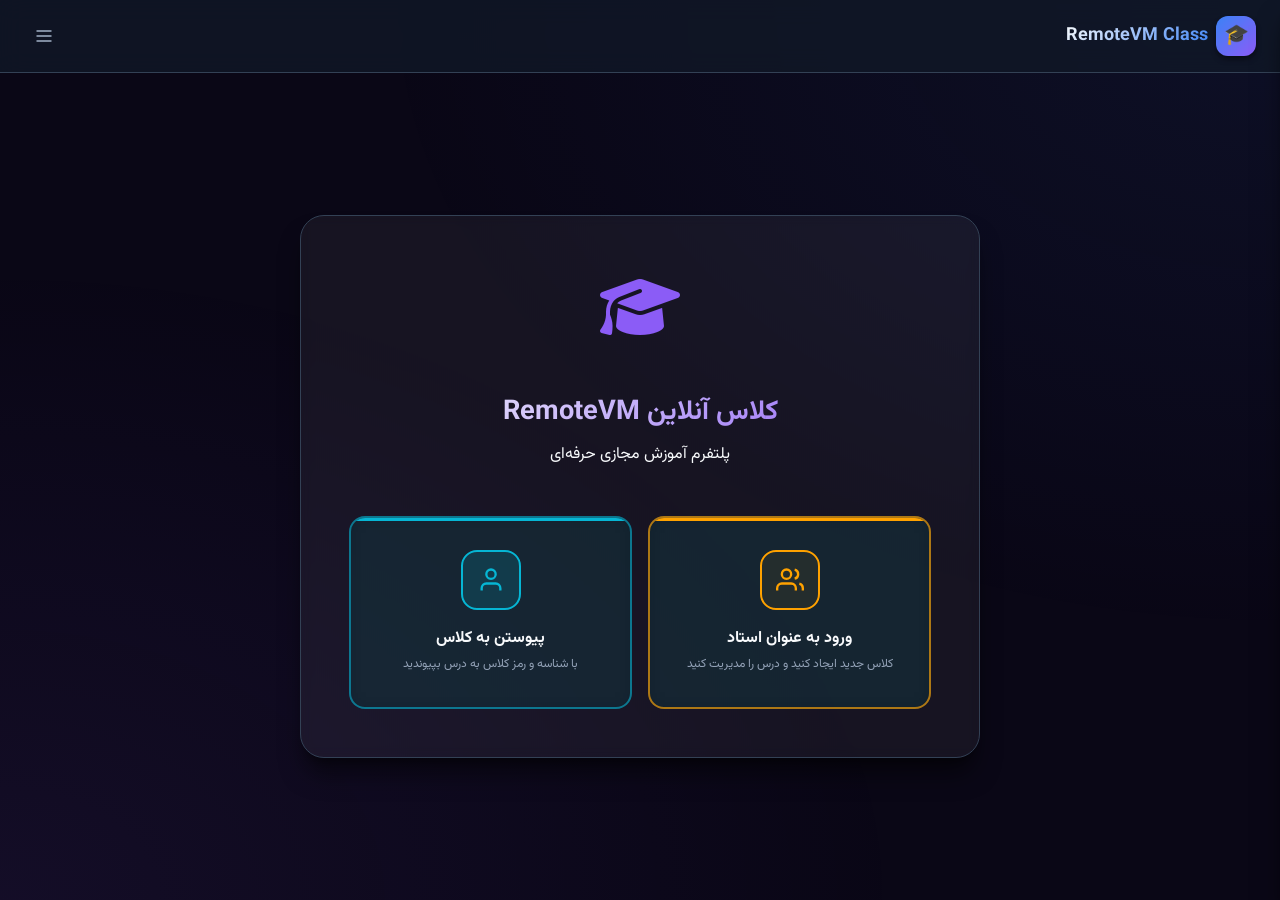
<file: index.html>
<!DOCTYPE html>
<html lang="fa" dir="rtl">
<head>
    <meta charset="UTF-8">
    <meta name="viewport" content="width=device-width, initial-scale=1.0, maximum-scale=5.0">
    <meta http-equiv="X-UA-Compatible" content="IE=edge">
    
    <!-- Security Headers -->
    <meta http-equiv="X-Content-Type-Options" content="nosniff">
    <meta name="referrer" content="strict-origin-when-cross-origin">
    
    <!-- SEO Meta Tags -->
    <title>RemoteVM Class - پلتفرم آموزش آنلاین حرفه‌ای</title>
    <meta name="description" content="پلتفرم RemoteVM Class برای برگزاری کلاس‌های آنلاین با کیفیت بالا، مناسب برای اساتید و دانش‌آموزان.">
    <meta name="keywords" content="کلاس آنلاین, آموزش مجازی, RemoteVM, تدریس آنلاین, وبینار آموزشی">
    <meta name="author" content="RemoteVM">
    <meta name="robots" content="index, follow">
    <meta name="theme-color" content="#0f172a">
    <meta name="viewport" content="width=device-width, initial-scale=1.0, maximum-scale=1.0, user-scalable=no">
    <!-- Open Graph -->
    <meta property="og:type" content="website">
    <meta property="og:title" content="RemoteVM Class - پلتفرم آموزش آنلاین">
    <meta property="og:description" content="با RemoteVM Class کلاس‌های آنلاین خود را با کیفیت بالا برگزار کنید.">
    <meta property="og:url" content="https://class.remotevm.ir">
    <meta property="og:site_name" content="RemoteVM Class">
    <meta property="og:locale" content="fa_IR">
    <link rel="stylesheet" href="./assets/main.css">    
    <!-- Schema Markup -->
    <script type="application/ld+json">
    {
        "@context": "https://schema.org",
        "@type": "WebApplication",
        "name": "RemoteVM Class",
        "description": "پلتفرم آموزش آنلاین برای برگزاری کلاس‌های مجازی",
        "url": "https://class.remotevm.ir",
        "applicationCategory": "EducationalApplication",
        "operatingSystem": "Web Browser",
        "inLanguage": "fa-IR"
    }
    </script>
    
    <!-- Favicon -->
     <link rel="icon" type="image/png" href="./assets/favicon.png">
    
    <!-- Preconnect -->
    <link rel="preconnect" href="https://server.remotevm.ir" crossorigin>
    <link rel="dns-prefetch" href="https://server.remotevm.ir">
    
    <!-- Font -->
    <link rel="preconnect" href="https://fonts.googleapis.com">
    <link rel="preconnect" href="https://fonts.gstatic.com" crossorigin>
    <link rel="stylesheet" href="./assets/fonts/fonts.css">
    <link rel="stylesheet" href="./assets/fontawesome/css/all.min.css">

</head>
<body>
    <!-- Header -->
    <header class="header" id="mainHeader">
        <div class="header__container">
            <div class="header__brand">
                <div class="header__logo">🎓</div>
                <span class="header__title">RemoteVM Class</span>
            </div>
            <div class="header__actions">
                <button class="btn btn--ghost btn--icon" id="menuToggle" aria-label="منو" aria-expanded="false">
                    <svg width="20" height="20" viewBox="0 0 24 24" fill="none" stroke="currentColor" stroke-width="2">
                        <line x1="3" y1="6" x2="21" y2="6"></line>
                        <line x1="3" y1="12" x2="21" y2="12"></line>
                        <line x1="3" y1="18" x2="21" y2="18"></line>
                    </svg>
                </button>
            </div>
        </div>
    </header>

    <!-- Login Screen -->
    <main class="login" id="loginScreen">
        <div class="login__card">
            <header class="login__header">
                <div class="login__icon">
                    <i class="fas fa-graduation-cap"></i>
                </div>
                <h1 class="login__title">کلاس آنلاین RemoteVM</h1>
                <p class="login__subtitle">پلتفرم آموزش مجازی حرفه‌ای</p>
            </header>

            <!-- Role Selection -->
            <section id="roleSelection" aria-label="انتخاب نقش">
                <div class="role-selection">
                    <div class="role-card role-card--teacher" tabindex="0" role="button" 
                         aria-label="ورود به عنوان استاد" data-role="teacher">
                        <div class="role-card__icon">
                            <svg width="28" height="28" viewBox="0 0 24 24" fill="none" stroke="currentColor" stroke-width="2">
                                <path d="M17 21v-2a4 4 0 0 0-4-4H5a4 4 0 0 0-4 4v2"></path>
                                <circle cx="9" cy="7" r="4"></circle>
                                <path d="M23 21v-2a4 4 0 0 0-3-3.87"></path>
                                <path d="M16 3.13a4 4 0 0 1 0 7.75"></path>
                            </svg>
                        </div>
                        <h3 class="role-card__title">ورود به عنوان استاد</h3>
                        <p class="role-card__desc">کلاس جدید ایجاد کنید و درس را مدیریت کنید</p>
                    </div>
                    
                    <div class="role-card role-card--student" tabindex="0" role="button" 
                         aria-label="پیوستن به کلاس" data-role="student">
                        <div class="role-card__icon">
                            <svg width="28" height="28" viewBox="0 0 24 24" fill="none" stroke="currentColor" stroke-width="2">
                                <path d="M20 21v-2a4 4 0 0 0-4-4H8a4 4 0 0 0-4 4v2"></path>
                                <circle cx="12" cy="7" r="4"></circle>
                            </svg>
                        </div>
                        <h3 class="role-card__title">پیوستن به کلاس</h3>
                        <p class="role-card__desc">با شناسه و رمز کلاس به درس بپیوندید</p>
                    </div>
                </div>
            </section>

            <!-- Teacher Form -->
            <section class="form hidden" id="teacherForm" aria-label="فرم ایجاد کلاس">
                <div class="form__header form__header--teacher">
                    <div class="form__header-icon">
                        <svg width="20" height="20" viewBox="0 0 24 24" fill="none" stroke="currentColor" stroke-width="2">
                            <path d="M17 21v-2a4 4 0 0 0-4-4H5a4 4 0 0 0-4 4v2"></path>
                            <circle cx="9" cy="7" r="4"></circle>
                            <path d="M23 21v-2a4 4 0 0 0-3-3.87"></path>
                            <path d="M16 3.13a4 4 0 0 1 0 7.75"></path>
                        </svg>
                    </div>
                    <h2 class="form__header-title">ایجاد کلاس جدید</h2>
                </div>

                <form id="teacherFormElement" novalidate>
                    <div class="form-group">
                        <label class="form-label" for="teacherClassHistory">کلاس‌های قبلی</label>
                        <select class="form-select" id="teacherClassHistory">
                            <option value="">انتخاب کلاس قبلی (اختیاری)</option>
                        </select>
                    </div>

                    <div class="form-group">
                        <label class="form-label" for="teacherName">
                            نام شما
                            <span class="form-label__required">*</span>
                        </label>
                        <input type="text" class="form-input" id="teacherName" 
                               placeholder="مثال: دکتر احمدی" required
                               autocomplete="name" maxlength="50">
                        <p class="form-help">
                            <svg width="14" height="14" viewBox="0 0 24 24" fill="none" stroke="currentColor" stroke-width="2">
                                <circle cx="12" cy="12" r="10"></circle>
                                <line x1="12" y1="16" x2="12" y2="12"></line>
                                <line x1="12" y1="8" x2="12.01" y2="8"></line>
                            </svg>
                            نام کامل خود را وارد کنید
                        </p>
                    </div>

                    <div class="form-group">
                        <label class="form-label" for="className">
                            نام کلاس
                            <span class="form-label__required">*</span>
                        </label>
                        <input type="text" class="form-input" id="className" 
                               placeholder="مثال: Math1404" required
                               pattern="[a-zA-Z0-9]+" maxlength="30">
                        <p class="form-help">
                            <svg width="14" height="14" viewBox="0 0 24 24" fill="none" stroke="currentColor" stroke-width="2">
                                <circle cx="12" cy="12" r="10"></circle>
                                <line x1="12" y1="16" x2="12" y2="12"></line>
                                <line x1="12" y1="8" x2="12.01" y2="8"></line>
                            </svg>
                            فقط حروف انگلیسی و اعداد
                        </p>
                        <p class="form-error" id="classNameError">
                            <svg width="14" height="14" viewBox="0 0 24 24" fill="none" stroke="currentColor" stroke-width="2">
                                <circle cx="12" cy="12" r="10"></circle>
                                <line x1="15" y1="9" x2="9" y2="15"></line>
                                <line x1="9" y1="9" x2="15" y2="15"></line>
                            </svg>
                            نام کلاس فقط باید شامل حروف انگلیسی و اعداد باشد
                        </p>
                    </div>

                    <div class="form-group">
                        <label class="form-label" for="roomId">
                            شناسه اتاق
                            <span class="form-label__required">*</span>
                        </label>
                        <input type="text" class="form-input" id="roomId" 
                               placeholder="مثال: math1404" required
                               pattern="[a-zA-Z0-9]{6,20}" maxlength="20">
                        <p class="form-help">
                            <svg width="14" height="14" viewBox="0 0 24 24" fill="none" stroke="currentColor" stroke-width="2">
                                <circle cx="12" cy="12" r="10"></circle>
                                <line x1="12" y1="16" x2="12" y2="12"></line>
                                <line x1="12" y1="8" x2="12.01" y2="8"></line>
                            </svg>
                            حداقل ۶ کاراکتر، فقط حروف انگلیسی و اعداد
                        </p>
                        <p class="form-error" id="roomIdError">
                            <svg width="14" height="14" viewBox="0 0 24 24" fill="none" stroke="currentColor" stroke-width="2">
                                <circle cx="12" cy="12" r="10"></circle>
                                <line x1="15" y1="9" x2="9" y2="15"></line>
                                <line x1="9" y1="9" x2="15" y2="15"></line>
                            </svg>
                            شناسه باید حداقل ۶ کاراکتر باشد
                        </p>
                    </div>

                    <div class="form-group">
                        <label class="form-label" for="roomPassword">
                            رمز عبور اتاق
                            <span class="form-label__required">*</span>
                        </label>
                        <input type="password" class="form-input" id="roomPassword" 
                               placeholder="رمز عبور امن وارد کنید" required
                               minlength="4" maxlength="32" autocomplete="new-password">
                        <p class="form-help" id="passwordHelp">
                            <svg width="14" height="14" viewBox="0 0 24 24" fill="none" stroke="currentColor" stroke-width="2">
                                <circle cx="12" cy="12" r="10"></circle>
                                <line x1="12" y1="16" x2="12" y2="12"></line>
                                <line x1="12" y1="8" x2="12.01" y2="8"></line>
                            </svg>
                            حداقل ۴ کاراکتر
                        </p>
                        <p class="form-error" id="roomPasswordError">
                            <svg width="14" height="14" viewBox="0 0 24 24" fill="none" stroke="currentColor" stroke-width="2">
                                <circle cx="12" cy="12" r="10"></circle>
                                <line x1="15" y1="9" x2="9" y2="15"></line>
                                <line x1="9" y1="9" x2="15" y2="15"></line>
                            </svg>
                            رمز عبور حداقل ۴ کاراکتر باشد
                        </p>
                    </div>

                    <div class="form-group">
                        <label class="toggle">
                            <input type="checkbox" class="toggle__input" id="simplePassword" checked>
                            <span class="toggle__track">
                                <span class="toggle__thumb"></span>
                            </span>
                            <span class="toggle__label">رمز عبور ساده</span>
                        </label>
                    </div>

                    <div class="form-group">
                        <label class="toggle">
                            <input type="checkbox" class="toggle__input" id="minimalRoom" checked>
                            <span class="toggle__track">
                                <span class="toggle__thumb"></span>
                            </span>
                            <span class="toggle__label">حالت مینیمال (پیشنهادی)</span>
                        </label>
                    </div>

                    <div class="btn-group">
                        <button type="submit" class="btn btn--primary btn--lg">
                            <svg width="18" height="18" viewBox="0 0 24 24" fill="none" stroke="currentColor" stroke-width="2">
                                <circle cx="12" cy="12" r="10"></circle>
                                <line x1="12" y1="8" x2="12" y2="16"></line>
                                <line x1="8" y1="12" x2="16" y2="12"></line>
                            </svg>
                            ایجاد و ورود
                        </button>
                        <button type="button" class="btn btn--secondary" id="teacherBackBtn">
                            <svg width="18" height="18" viewBox="0 0 24 24" fill="none" stroke="currentColor" stroke-width="2">
                                <line x1="19" y1="12" x2="5" y2="12"></line>
                                <polyline points="12 19 5 12 12 5"></polyline>
                            </svg>
                            بازگشت
                        </button>
                    </div>
                </form>

                <!-- Success Message -->
                <div class="success-section hidden" id="successMessage">
                    <div class="success-section__icon">✓</div>
                    <h3 class="success-section__title">کلاس با موفقیت ایجاد شد!</h3>
                    
                    <div class="info-card">
                        <div class="info-item">
                            <span class="info-item__label">شناسه اتاق:</span>
                            <div class="info-item__value">
                                <span class="info-item__text" id="roomIdDisplay"></span>
                                <button type="button" class="btn btn--copy" data-copy="roomIdDisplay" aria-label="کپی شناسه">
                                    <svg width="14" height="14" viewBox="0 0 24 24" fill="none" stroke="currentColor" stroke-width="2">
                                        <rect x="9" y="9" width="13" height="13" rx="2" ry="2"></rect>
                                        <path d="M5 15H4a2 2 0 0 1-2-2V4a2 2 0 0 1 2-2h9a2 2 0 0 1 2 2v1"></path>
                                    </svg>
                                </button>
                            </div>
                        </div>
                        <div class="info-item">
                            <span class="info-item__label">رمز عبور:</span>
                            <div class="info-item__value">
                                <span class="info-item__text" id="roomPassDisplay"></span>
                                <button type="button" class="btn btn--copy" data-copy="roomPassDisplay" aria-label="کپی رمز">
                                    <svg width="14" height="14" viewBox="0 0 24 24" fill="none" stroke="currentColor" stroke-width="2">
                                        <rect x="9" y="9" width="13" height="13" rx="2" ry="2"></rect>
                                        <path d="M5 15H4a2 2 0 0 1-2-2V4a2 2 0 0 1 2-2h9a2 2 0 0 1 2 2v1"></path>
                                    </svg>
                                </button>
                            </div>
                        </div>
                    </div>
                    
                    <p class="success-section__note">این اطلاعات را با دانش‌آموزان به اشتراک بگذارید</p>
                    
                    <button type="button" class="btn btn--success btn--lg btn--full" id="enterClassBtn">
                        <svg width="18" height="18" viewBox="0 0 24 24" fill="none" stroke="currentColor" stroke-width="2">
                            <path d="M15 3h4a2 2 0 0 1 2 2v14a2 2 0 0 1-2 2h-4"></path>
                            <polyline points="10 17 15 12 10 7"></polyline>
                            <line x1="15" y1="12" x2="3" y2="12"></line>
                        </svg>
                        ورود به کلاس
                    </button>
                </div>
            </section>

            <!-- Student Form -->
            <section class="form hidden" id="studentForm" aria-label="فرم پیوستن به کلاس">
                <div class="form__header form__header--student">
                    <div class="form__header-icon">
                        <svg width="20" height="20" viewBox="0 0 24 24" fill="none" stroke="currentColor" stroke-width="2">
                            <path d="M20 21v-2a4 4 0 0 0-4-4H8a4 4 0 0 0-4 4v2"></path>
                            <circle cx="12" cy="7" r="4"></circle>
                        </svg>
                    </div>
                    <h2 class="form__header-title">پیوستن به کلاس</h2>
                </div>

                <form id="studentFormElement" novalidate>
                    <div class="form-group">
                        <label class="form-label" for="studentClassHistory">کلاس‌های قبلی</label>
                        <select class="form-select" id="studentClassHistory">
                            <option value="">انتخاب کلاس قبلی (اختیاری)</option>
                        </select>
                    </div>

                    <div class="form-group">
                        <label class="form-label" for="studentName">
                            نام شما
                            <span class="form-label__required">*</span>
                        </label>
                        <input type="text" class="form-input" id="studentName" 
                               placeholder="مثال: علی حسینی" required
                               autocomplete="name" maxlength="50">
                    </div>

                    <div class="form-group">
                        <label class="form-label" for="studentRoomId">
                            شناسه اتاق
                            <span class="form-label__required">*</span>
                        </label>
                        <input type="text" class="form-input" id="studentRoomId" 
                               placeholder="شناسه دریافت‌شده از استاد" required
                               maxlength="20">
                    </div>

                    <div class="form-group">
                        <label class="form-label" for="studentRoomPassword">
                            رمز عبور اتاق
                            <span class="form-label__required">*</span>
                        </label>
                        <input type="password" class="form-input" id="studentRoomPassword" 
                               placeholder="رمز عبور دریافت‌شده از استاد" required
                               autocomplete="current-password" maxlength="32">
                        <p class="form-error" id="studentPasswordError">
                            <svg width="14" height="14" viewBox="0 0 24 24" fill="none" stroke="currentColor" stroke-width="2">
                                <circle cx="12" cy="12" r="10"></circle>
                                <line x1="15" y1="9" x2="9" y2="15"></line>
                                <line x1="9" y1="9" x2="15" y2="15"></line>
                            </svg>
                            رمز عبور نمی‌تواند خالی باشد
                        </p>
                    </div>

                    <div class="btn-group">
                        <button type="submit" class="btn btn--primary btn--lg">
                            <svg width="18" height="18" viewBox="0 0 24 24" fill="none" stroke="currentColor" stroke-width="2">
                                <path d="M15 3h4a2 2 0 0 1 2 2v14a2 2 0 0 1-2 2h-4"></path>
                                <polyline points="10 17 15 12 10 7"></polyline>
                                <line x1="15" y1="12" x2="3" y2="12"></line>
                            </svg>
                            ورود به کلاس
                        </button>
                        <button type="button" class="btn btn--secondary" id="studentBackBtn">
                            <svg width="18" height="18" viewBox="0 0 24 24" fill="none" stroke="currentColor" stroke-width="2">
                                <line x1="19" y1="12" x2="5" y2="12"></line>
                                <polyline points="12 19 5 12 12 5"></polyline>
                            </svg>
                            بازگشت
                        </button>
                    </div>
                </form>
            </section>
        </div>
    </main>

    <!-- Classroom -->
    <div class="classroom" id="classroom">
        <header class="classroom__header">
            <div class="classroom__info">
                <div class="classroom__title">
                    <svg width="20" height="20" viewBox="0 0 24 24" fill="none" stroke="currentColor" stroke-width="2">
                        <path d="M22 10v6M2 10l10-5 10 5-10 5z"></path>
                        <path d="M6 12v5c3 3 9 3 12 0v-5"></path>
                    </svg>
                    <span id="classNameDisplay">کلاس آنلاین</span>
                </div>
                <div class="classroom__role" id="userRoleDisplay">
                    <span id="userNameDisplay">کاربر</span>
                </div>
                <div class="classroom__timer">
                    <span id="classTimer">00:00:00</span>
                </div>
            </div>
            
            <div class="classroom__actions">
                <button class="btn btn--secondary hidden" id="whiteboardBtn">
                    <svg width="18" height="18" viewBox="0 0 24 24" fill="none" stroke="currentColor" stroke-width="2">
                        <rect x="3" y="3" width="18" height="18" rx="2" ry="2"></rect>
                        <line x1="9" y1="3" x2="9" y2="21"></line>
                    </svg>
                    تخته
                </button>
                <button class="btn btn--ghost btn--icon" id="classroomMenuToggle" aria-label="منو">
                    <svg width="20" height="20" viewBox="0 0 24 24" fill="none" stroke="currentColor" stroke-width="2">
                        <line x1="3" y1="6" x2="21" y2="6"></line>
                        <line x1="3" y1="12" x2="21" y2="12"></line>
                        <line x1="3" y1="18" x2="21" y2="18"></line>
                    </svg>
                </button>
                <button class="btn btn--danger" id="leaveClassBtn">
                    <svg width="18" height="18" viewBox="0 0 24 24" fill="none" stroke="currentColor" stroke-width="2">
                        <path d="M9 21H5a2 2 0 0 1-2-2V5a2 2 0 0 1 2-2h4"></path>
                        <polyline points="16 17 21 12 16 7"></polyline>
                        <line x1="21" y1="12" x2="9" y2="12"></line>
                    </svg>
                    خروج
                </button>
            </div>
        </header>

        <div class="video-wrapper">
            <div class="video-label" id="videoLabel">
                <svg width="16" height="16" viewBox="0 0 24 24" fill="none" stroke="currentColor" stroke-width="2">
                    <polygon points="23 7 16 12 23 17 23 7"></polygon>
                    <rect x="1" y="5" width="15" height="14" rx="2" ry="2"></rect>
                </svg>
                <span id="videoLabelText">در حال اتصال...</span>
            </div>
            
            <button class="fullscreen-btn" id="fullscreenBtn" aria-label="تمام صفحه">
                <svg width="20" height="20" viewBox="0 0 24 24" fill="none" stroke="currentColor" stroke-width="2" id="fullscreenIcon">
                    <polyline points="15 3 21 3 21 9"></polyline>
                    <polyline points="9 21 3 21 3 15"></polyline>
                    <line x1="21" y1="3" x2="14" y2="10"></line>
                    <line x1="3" y1="21" x2="10" y2="14"></line>
                </svg>
            </button>
            
            <iframe class="video-frame" id="videoFrame" 
                    allow="camera; microphone; display-capture; fullscreen" 
                    allowfullscreen>
            </iframe>
        </div>
    </div>

    <!-- Side Menu -->
    <div class="menu-overlay" id="menuOverlay"></div>
    <aside class="side-menu" id="sideMenu" aria-label="منوی جانبی">
        <div class="side-menu__header">
            <h2 class="side-menu__title">منو</h2>
            <button class="btn btn--ghost btn--icon" id="menuClose" aria-label="بستن منو">
                <svg width="20" height="20" viewBox="0 0 24 24" fill="none" stroke="currentColor" stroke-width="2">
                    <line x1="18" y1="6" x2="6" y2="18"></line>
                    <line x1="6" y1="6" x2="18" y2="18"></line>
                </svg>
            </button>
        </div>
        
        <div class="side-menu__content">
            <nav>
                <ul class="menu-nav">
                    <li class="menu-nav__item">
                        <a href="https://remotevm.ir" target="_blank" rel="noopener noreferrer" class="menu-nav__link">
                            <span class="menu-nav__icon">
                                <svg width="18" height="18" viewBox="0 0 24 24" fill="none" stroke="currentColor" stroke-width="2">
                                    <path d="M3 9l9-7 9 7v11a2 2 0 0 1-2 2H5a2 2 0 0 1-2-2z"></path>
                                    <polyline points="9 22 9 12 15 12 15 22"></polyline>
                                </svg>
                            </span>
                            خانه
                        </a>
                    </li>
                    <li class="menu-nav__item">
                        <a href="./help.html" target="_blank" rel="noopener noreferrer" class="menu-nav__link">
                            <span class="menu-nav__icon">
                                <svg width="18" height="18" viewBox="0 0 24 24" fill="none" stroke="currentColor" stroke-width="2">
                                    <circle cx="12" cy="12" r="10"></circle>
                                    <path d="M9.09 9a3 3 0 0 1 5.83 1c0 2-3 3-3 3"></path>
                                    <line x1="12" y1="17" x2="12.01" y2="17"></line>
                                </svg>
                            </span>
                            راهنما
                        </a>
                    </li>
                    <li class="menu-nav__item">
                        <a href="https://call.remotevm.ir" target="_blank" rel="noopener noreferrer" class="menu-nav__link">
                            <span class="menu-nav__icon">
                                <svg width="18" height="18" viewBox="0 0 24 24" fill="none" stroke="currentColor" stroke-width="2">
                                    <polygon points="23 7 16 12 23 17 23 7"></polygon>
                                    <rect x="1" y="5" width="15" height="14" rx="2" ry="2"></rect>
                                </svg>
                            </span>
                            ویدیو کال
                        </a>
                    </li>
                    <li class="menu-nav__item">
                        <a href="https://remotevm.ir/product" target="_blank" rel="noopener noreferrer" class="menu-nav__link">
                            <span class="menu-nav__icon">
                                <svg width="18" height="18" viewBox="0 0 24 24" fill="none" stroke="currentColor" stroke-width="2">
                                    <path d="M21 16V8a2 2 0 0 0-1-1.73l-7-4a2 2 0 0 0-2 0l-7 4A2 2 0 0 0 3 8v8a2 2 0 0 0 1 1.73l7 4a2 2 0 0 0 2 0l7-4A2 2 0 0 0 21 16z"></path>
                                    <polyline points="3.27 6.96 12 12.01 20.73 6.96"></polyline>
                                    <line x1="12" y1="22.08" x2="12" y2="12"></line>
                                </svg>
                            </span>
                            محصولات
                        </a>
                    </li>
                </ul>
            </nav>

            <!-- Teacher Info Box (only visible for teachers) -->
            <div class="teacher-info hidden" id="teacherInfoBox">
                <h3 class="teacher-info__title">
                    <svg width="16" height="16" viewBox="0 0 24 24" fill="none" stroke="currentColor" stroke-width="2">
                        <rect x="3" y="11" width="18" height="11" rx="2" ry="2"></rect>
                        <path d="M7 11V7a5 5 0 0 1 10 0v4"></path>
                    </svg>
                    اطلاعات کلاس
                </h3>
                <div class="teacher-info__item">
                    <span class="teacher-info__label">شناسه اتاق:</span>
                    <div class="teacher-info__value">
                        <span class="teacher-info__text" id="menuRoomId"></span>
                        <button type="button" class="btn btn--copy" data-copy="menuRoomId" aria-label="کپی">
                            <svg width="12" height="12" viewBox="0 0 24 24" fill="none" stroke="currentColor" stroke-width="2">
                                <rect x="9" y="9" width="13" height="13" rx="2" ry="2"></rect>
                                <path d="M5 15H4a2 2 0 0 1-2-2V4a2 2 0 0 1 2-2h9a2 2 0 0 1 2 2v1"></path>
                            </svg>
                        </button>
                    </div>
                </div>
                <div class="teacher-info__item">
                    <span class="teacher-info__label">رمز عبور:</span>
                    <div class="teacher-info__value">
                        <span class="teacher-info__text" id="menuRoomPassword"></span>
                        <button type="button" class="btn btn--copy" data-copy="menuRoomPassword" aria-label="کپی">
                            <svg width="12" height="12" viewBox="0 0 24 24" fill="none" stroke="currentColor" stroke-width="2">
                                <rect x="9" y="9" width="13" height="13" rx="2" ry="2"></rect>
                                <path d="M5 15H4a2 2 0 0 1-2-2V4a2 2 0 0 1 2-2h9a2 2 0 0 1 2 2v1"></path>
                            </svg>
                        </button>
                    </div>
                </div>
                <div class="teacher-info__item">
                    <span class="teacher-info__label">لینک ورود:</span>
                    <div class="teacher-info__value">
                        <span class="teacher-info__text" id="menuDirectLink">کپی لینک</span>
                        <button type="button" class="btn btn--copy" id="copyDirectLinkBtn" aria-label="کپی لینک">
                            <svg width="12" height="12" viewBox="0 0 24 24" fill="none" stroke="currentColor" stroke-width="2">
                                <rect x="9" y="9" width="13" height="13" rx="2" ry="2"></rect>
                                <path d="M5 15H4a2 2 0 0 1-2-2V4a2 2 0 0 1 2-2h9a2 2 0 0 1 2 2v1"></path>
                            </svg>
                        </button>
                    </div>
                </div>
            </div>
        </div>

        <div class="side-menu__footer">
            <p style="font-size: var(--font-size-xs); color: var(--color-text-tertiary); text-align: center;">
                RemoteVM Class v2.0
                <br>
                ساخته شده با ❤️
            </p>
        </div>
    </aside>

    <!-- Toast Notification -->
    <div class="toast" id="toast" role="alert" aria-live="polite">
        <div class="toast__icon">
            <svg width="14" height="14" viewBox="0 0 24 24" fill="none" stroke="currentColor" stroke-width="2">
                <polyline points="20 6 9 17 4 12"></polyline>
            </svg>
        </div>
        <span class="toast__message" id="toastMessage">عملیات موفق</span>
        <button class="toast__close" id="toastClose" aria-label="بستن">
            <svg width="14" height="14" viewBox="0 0 24 24" fill="none" stroke="currentColor" stroke-width="2">
                <line x1="18" y1="6" x2="6" y2="18"></line>
                <line x1="6" y1="6" x2="18" y2="18"></line>
            </svg>
        </button>
    </div>

    <!-- Loading Overlay -->
    <div class="loading" id="loading" aria-label="در حال بارگذاری">
        <div class="loading__spinner"></div>
        <p class="loading__text" id="loadingText">در حال آماده‌سازی کلاس...</p>
    </div>


    <script src="./assets/main.js"></script>
</body>
</html>
</file>
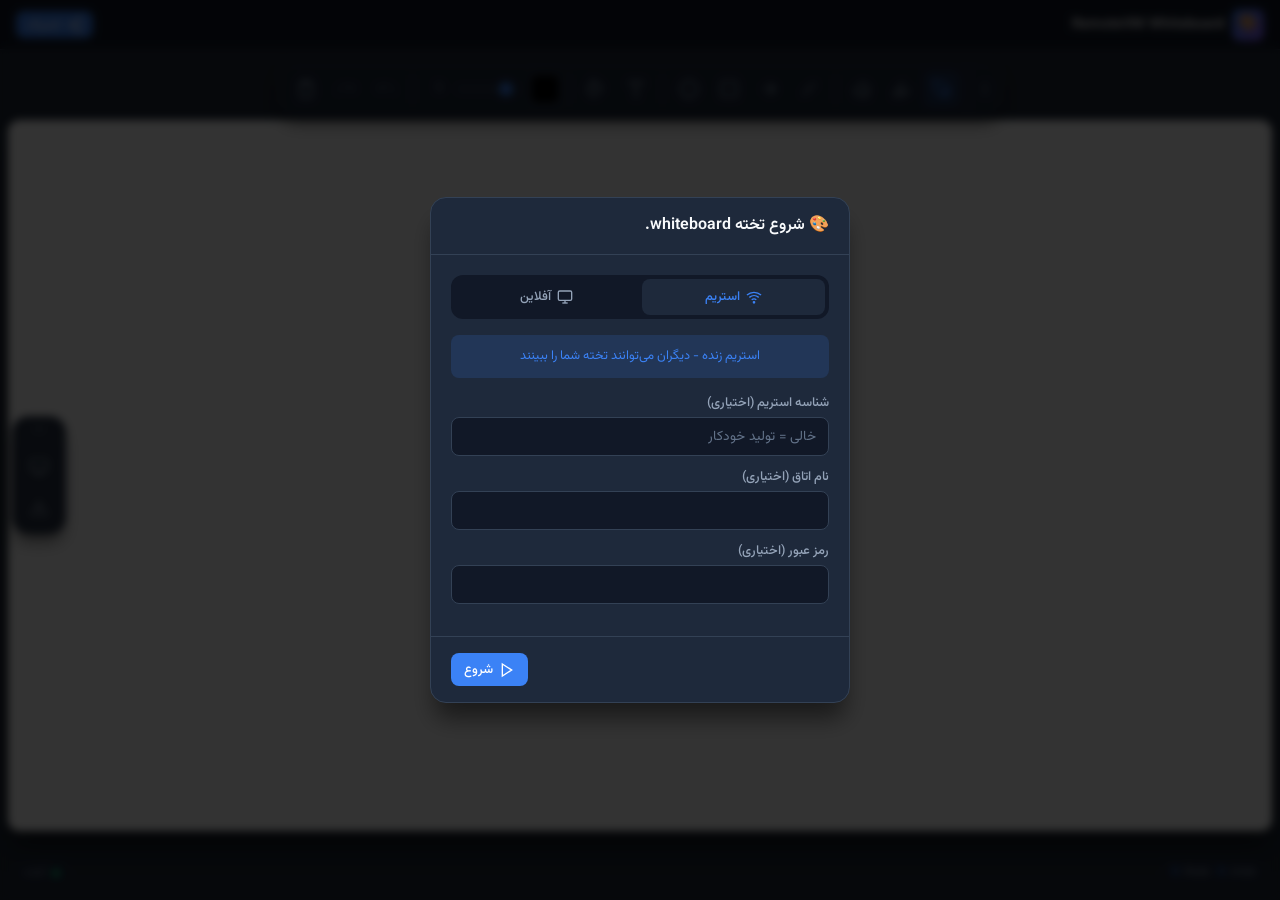
<file: whiteboard.html>
<!DOCTYPE html>
<html lang="fa" dir="rtl">
<head>
    <meta charset="UTF-8">
    <meta name="viewport" content="width=device-width, initial-scale=1.0, maximum-scale=1.0, user-scalable=no">
    <title>RemoteVM Whiteboard - تخته سفید آنلاین</title>
    <meta name="theme-color" content="#0f172a">
    
    <link rel="icon" type="image/svg+xml" href="data:image/svg+xml,<svg xmlns='http://www.w3.org/2000/svg' viewBox='0 0 100 100'><rect fill='%23fff' x='10' y='10' width='80' height='80' rx='8'/></svg>">
    <link href="https://fonts.googleapis.com/css2?family=Vazirmatn:wght@400;500;600;700&display=swap" rel="stylesheet">
    
    <style>
        :root {
            --color-bg-primary: #0a0f1a;
            --color-bg-secondary: #111827;
            --color-bg-tertiary: #1f2937;
            --color-bg-card: #1e293b;
            --color-bg-elevated: #334155;
            --color-primary: #3b82f6;
            --color-primary-hover: #2563eb;
            --color-primary-light: rgba(59, 130, 246, 0.15);
            --color-secondary: #8b5cf6;
            --color-success: #10b981;
            --color-warning: #f59e0b;
            --color-danger: #ef4444;
            --color-text-primary: #f8fafc;
            --color-text-secondary: #94a3b8;
            --color-text-tertiary: #64748b;
            --color-border: #334155;
            --shadow-lg: 0 10px 15px -3px rgba(0, 0, 0, 0.5);
            --shadow-xl: 0 20px 25px -5px rgba(0, 0, 0, 0.5);
            --radius-sm: 0.375rem;
            --radius-md: 0.5rem;
            --radius-lg: 0.75rem;
            --radius-xl: 1rem;
            --font-family: 'Vazirmatn', system-ui, sans-serif;
        }

        *, *::before, *::after { margin: 0; padding: 0; box-sizing: border-box; }
        html, body { height: 100%; overflow: hidden; }
        
        body {
            font-family: var(--font-family);
            background: var(--color-bg-primary);
            color: var(--color-text-primary);
            line-height: 1.5;
            user-select: none;
        }

        .app {
            display: flex;
            flex-direction: column;
            height: 100vh;
            overflow: hidden;
        }

        /* Header */
        .header {
            height: 50px;
            display: flex;
            align-items: center;
            justify-content: space-between;
            padding: 0 1rem;
            background: var(--color-bg-secondary);
            border-bottom: 1px solid var(--color-border);
            z-index: 100;
        }

        .brand {
            display: flex;
            align-items: center;
            gap: 0.5rem;
        }

        .brand__logo {
            width: 32px;
            height: 32px;
            background: linear-gradient(135deg, var(--color-primary), var(--color-secondary));
            border-radius: var(--radius-md);
            display: flex;
            align-items: center;
            justify-content: center;
            font-size: 1rem;
        }

        .brand__text {
            font-weight: 600;
            font-size: 0.9rem;
        }

        .header-actions {
            display: flex;
            align-items: center;
            gap: 0.5rem;
        }

        /* Canvas Area */
        .canvas-area {
            flex: 1;
            display: flex;
            position: relative;
            overflow: hidden;
            background: var(--color-bg-tertiary);
        }

        /* =============================================
           Draggable Toolbar - قابل جابجایی
           ============================================= */
        .toolbar {
            position: absolute;
            top: 0.75rem;
            left: 50%;
            transform: translateX(-50%);
            display: flex;
            align-items: center;
            gap: 0.25rem;
            padding: 0.5rem;
            padding-right: 2.5rem; /* فضا برای دستگیره */
            background: rgba(30, 41, 59, 0.95);
            backdrop-filter: blur(10px);
            border: 1px solid var(--color-border);
            border-radius: var(--radius-xl);
            box-shadow: var(--shadow-lg);
            z-index: 50;
            transition: box-shadow 0.2s ease, border-color 0.2s ease;
        }

        /* حالت در حال درگ */
        .toolbar.dragging {
            box-shadow: 0 25px 50px -12px rgba(0, 0, 0, 0.6), 0 0 0 2px var(--color-primary);
            border-color: var(--color-primary);
            cursor: grabbing;
            opacity: 0.95;
        }

        /* دستگیره درگ */
        .toolbar__drag-handle {
            position: absolute;
            left: 0;
            top: 0;
            right: 0 ;
            bottom: 0;
            width: 2rem;
            display: flex;
            align-items: center;
            justify-content: center;
            cursor: grab;
            color: var(--color-text-tertiary);
            border-left: 1px solid var(--color-border);
            border-radius: 0 var(--radius-xl) var(--radius-xl) 0;
            transition: all 0.15s ease;
        }

        .toolbar__drag-handle:hover {
            background: var(--color-bg-elevated);
            color: var(--color-text-primary);
        }

        .toolbar__drag-handle:active,
        .toolbar.dragging .toolbar__drag-handle {
            cursor: grabbing;
            background: var(--color-primary-light);
            color: var(--color-primary);
        }

        .toolbar__drag-handle svg {
            width: 16px;
            height: 16px;
        }

        /* نشانگر موقعیت */
        .toolbar__position-indicator {
            position: absolute;
            top: -24px;
            left: 50%;
            transform: translateX(-50%);
            padding: 2px 8px;
            background: var(--color-bg-elevated);
            border-radius: var(--radius-sm);
            font-size: 0.65rem;
            color: var(--color-text-tertiary);
            opacity: 0;
            transition: opacity 0.2s ease;
            pointer-events: none;
            white-space: nowrap;
        }

        .toolbar.dragging .toolbar__position-indicator {
            opacity: 1;
        }

        /* دکمه ریست موقعیت */
        .toolbar__reset-btn {
            position: absolute;
            top: -8px;
            right: -8px;
            width: 20px;
            height: 20px;
            display: flex;
            align-items: center;
            justify-content: center;
            background: var(--color-bg-elevated);
            border: 1px solid var(--color-border);
            border-radius: 50%;
            color: var(--color-text-secondary);
            cursor: pointer;
            opacity: 0;
            transform: scale(0.8);
            transition: all 0.15s ease;
            z-index: 10;
        }

        .toolbar:hover .toolbar__reset-btn.visible {
            opacity: 1;
            transform: scale(1);
        }

        .toolbar__reset-btn:hover {
            background: var(--color-primary);
            color: white;
            border-color: var(--color-primary);
        }

        .toolbar__reset-btn svg {
            width: 12px;
            height: 12px;
        }

        .toolbar__divider {
            width: 1px;
            height: 28px;
            background: var(--color-border);
            margin: 0 0.25rem;
        }

        /* Canvas */
        .canvas-container {
            flex: 1;
            display: flex;
            align-items: center;
            justify-content: center;
            padding: 0.5rem;
        }

        .canvas-wrapper {
            position: relative;
            width: 100%;
            height: 100%;
            display: flex;
            align-items: center;
            justify-content: center;
        }

        #canvas {
            background: white;
            border-radius: var(--radius-lg);
            box-shadow: var(--shadow-xl);
            cursor: crosshair;
            max-width: 100%;
            max-height: 100%;
        }

        .canvas-wrapper[data-tool="brush"] #canvas { cursor: crosshair; }
        .canvas-wrapper[data-tool="highlighter"] #canvas { cursor: crosshair; }
        .canvas-wrapper[data-tool="eraser"] #canvas { cursor: cell; }
        .canvas-wrapper[data-tool="text"] #canvas { cursor: text; }
        .canvas-wrapper[data-tool="fill"] #canvas { cursor: cell; }

        /* Tool Buttons */
        .tool-btn {
            width: 36px;
            height: 36px;
            display: flex;
            align-items: center;
            justify-content: center;
            background: transparent;
            border: none;
            border-radius: var(--radius-md);
            color: var(--color-text-secondary);
            cursor: pointer;
            transition: all 0.15s ease;
            position: relative;
        }

        .tool-btn:hover {
            background: var(--color-bg-elevated);
            color: var(--color-text-primary);
        }

        .tool-btn--active {
            background: var(--color-primary-light);
            color: var(--color-primary);
        }

        .tool-btn svg { width: 20px; height: 20px; }
        .tool-btn:disabled { opacity: 0.4; cursor: not-allowed; }

        .tool-btn::after {
            content: attr(data-tooltip);
            position: absolute;
            bottom: calc(100% + 8px);
            left: 50%;
            transform: translateX(-50%);
            padding: 0.25rem 0.5rem;
            background: var(--color-bg-elevated);
            border-radius: var(--radius-sm);
            font-size: 0.7rem;
            white-space: nowrap;
            opacity: 0;
            visibility: hidden;
            transition: all 0.15s ease;
            pointer-events: none;
            z-index: 100;
        }

        .tool-btn:hover::after {
            opacity: 1;
            visibility: visible;
        }

        /* Undo Badge */
        .tool-btn .undo-badge {
            position: absolute;
            top: -4px;
            right: -4px;
            min-width: 16px;
            height: 16px;
            padding: 0 4px;
            background: var(--color-primary);
            border-radius: 8px;
            font-size: 0.6rem;
            font-weight: 600;
            display: flex;
            align-items: center;
            justify-content: center;
            color: white;
            opacity: 0;
            transform: scale(0.8);
            transition: all 0.15s ease;
        }

        .tool-btn .undo-badge.visible {
            opacity: 1;
            transform: scale(1);
        }

        /* Color Picker */
        .color-picker {
            position: relative;
            width: 32px;
            height: 32px;
        }

        .color-picker__btn {
            width: 100%;
            height: 100%;
            border-radius: var(--radius-md);
            border: 2px solid var(--color-border);
            cursor: pointer;
            transition: all 0.15s ease;
        }

        .color-picker__btn:hover {
            border-color: var(--color-text-secondary);
            transform: scale(1.05);
        }

        .color-picker__input {
            position: absolute;
            top: 0;
            left: 0;
            width: 100%;
            height: 100%;
            opacity: 0;
            cursor: pointer;
        }

        /* Size Slider */
        .size-control {
            display: flex;
            align-items: center;
            gap: 0.5rem;
            padding: 0 0.5rem;
        }

        .size-control__slider {
            width: 60px;
            height: 4px;
            -webkit-appearance: none;
            background: var(--color-border);
            border-radius: 2px;
            cursor: pointer;
        }

        .size-control__slider::-webkit-slider-thumb {
            -webkit-appearance: none;
            width: 14px;
            height: 14px;
            background: var(--color-primary);
            border-radius: 50%;
            cursor: pointer;
        }

        .size-control__value {
            font-size: 0.7rem;
            color: var(--color-text-secondary);
            min-width: 20px;
            text-align: center;
        }

        /* =============================================
           Draggable Side Tools
           ============================================= */
        .side-tools {
            position: absolute;
            left: 0.75rem;
            top: 50%;
            transform: translateY(-50%);
            display: flex;
            flex-direction: column;
            gap: 0.25rem;
            padding: 0.5rem;
            padding-top: 2rem; /* فضا برای دستگیره */
            background: rgba(30, 41, 59, 0.95);
            backdrop-filter: blur(10px);
            border: 1px solid var(--color-border);
            border-radius: var(--radius-xl);
            box-shadow: var(--shadow-lg);
            z-index: 50;
            transition: box-shadow 0.2s ease, border-color 0.2s ease;
        }

        .side-tools.dragging {
            box-shadow: 0 25px 50px -12px rgba(0, 0, 0, 0.6), 0 0 0 2px var(--color-primary);
            border-color: var(--color-primary);
            cursor: grabbing;
            opacity: 0.95;
        }

        /* دستگیره برای side tools */
        .side-tools__drag-handle {
            position: absolute;
            top: 0;
            left: 0;
            right: 0;
            height: 1.5rem;
            display: flex;
            align-items: center;
            justify-content: center;
            cursor: grab;
            color: var(--color-text-tertiary);
            border-bottom: 1px solid var(--color-border);
            border-radius: var(--radius-xl) var(--radius-xl) 0 0;
            transition: all 0.15s ease;
        }

        .side-tools__drag-handle:hover {
            background: var(--color-bg-elevated);
            color: var(--color-text-primary);
        }

        .side-tools__drag-handle:active,
        .side-tools.dragging .side-tools__drag-handle {
            cursor: grabbing;
            background: var(--color-primary-light);
            color: var(--color-primary);
        }

        .side-tools__drag-handle svg {
            width: 16px;
            height: 16px;
            transform: rotate(90deg);
        }

        .side-tools .tool-btn::after {
            bottom: auto;
            left: calc(100% + 8px);
            transform: none;
        }

        /* Share Box */
        .share-box {
            position: absolute;
            top: 0.75rem;
            right: 0.75rem;
            display: none;
            align-items: center;
            gap: 0.5rem;
            padding: 0.5rem;
            background: rgba(30, 41, 59, 0.95);
            backdrop-filter: blur(10px);
            border: 1px solid var(--color-border);
            border-radius: var(--radius-lg);
            box-shadow: var(--shadow-lg);
            z-index: 50;
            max-width: 350px;
        }

        .share-box--visible { display: flex; }

        .share-box__input {
            flex: 1;
            padding: 0.4rem 0.6rem;
            background: var(--color-bg-secondary);
            border: 1px solid var(--color-border);
            border-radius: var(--radius-sm);
            color: var(--color-text-primary);
            font-size: 0.75rem;
            min-width: 150px;
        }

        /* Text Input */
        .text-input {
            position: fixed;
            background: white;
            border: 2px dashed var(--color-primary);
            outline: none;
            font-family: Arial, sans-serif;
            padding: 4px 8px;
            min-width: 100px;
            min-height: 30px;
            resize: none;
            z-index: 200;
            display: none;
            border-radius: var(--radius-sm);
            color: black;
        }

        /* Buttons */
        .btn {
            display: inline-flex;
            align-items: center;
            justify-content: center;
            gap: 0.4rem;
            padding: 0.4rem 0.8rem;
            font-family: inherit;
            font-size: 0.8rem;
            font-weight: 500;
            border: none;
            border-radius: var(--radius-md);
            cursor: pointer;
            transition: all 0.15s ease;
        }

        .btn--primary { background: var(--color-primary); color: white; }
        .btn--primary:hover { background: var(--color-primary-hover); }
        .btn--secondary { background: var(--color-bg-elevated); color: var(--color-text-primary); }
        .btn--secondary:hover { background: var(--color-border); }
        .btn--ghost { background: transparent; color: var(--color-text-secondary); }
        .btn--ghost:hover { background: var(--color-bg-elevated); color: var(--color-text-primary); }
        .btn--sm { padding: 0.3rem 0.6rem; font-size: 0.75rem; }
        .btn--icon { width: 32px; height: 32px; padding: 0; }
        .btn svg { width: 16px; height: 16px; }

        /* Modal */
        .modal-overlay {
            position: fixed;
            inset: 0;
            background: rgba(0, 0, 0, 0.8);
            backdrop-filter: blur(4px);
            display: flex;
            align-items: center;
            justify-content: center;
            z-index: 300;
            opacity: 0;
            visibility: hidden;
            transition: all 0.25s ease;
        }

        .modal-overlay--visible { opacity: 1; visibility: visible; }

        .modal {
            background: var(--color-bg-card);
            border-radius: var(--radius-xl);
            box-shadow: var(--shadow-xl);
            border: 1px solid var(--color-border);
            width: 90%;
            max-width: 420px;
            transform: scale(0.95);
            transition: all 0.25s ease;
        }

        .modal-overlay--visible .modal { transform: scale(1); }

        .modal__header {
            display: flex;
            align-items: center;
            justify-content: space-between;
            padding: 1rem 1.25rem;
            border-bottom: 1px solid var(--color-border);
        }

        .modal__title {
            display: flex;
            align-items: center;
            gap: 0.5rem;
            font-size: 1rem;
            font-weight: 600;
        }

        .modal__body { padding: 1.25rem; }

        .modal__footer {
            display: flex;
            justify-content: flex-end;
            gap: 0.5rem;
            padding: 1rem 1.25rem;
            border-top: 1px solid var(--color-border);
        }

        /* Mode Tabs */
        .mode-tabs {
            display: flex;
            gap: 0.25rem;
            margin-bottom: 1rem;
            padding: 0.25rem;
            background: var(--color-bg-secondary);
            border-radius: var(--radius-lg);
        }

        .mode-tab {
            flex: 1;
            display: flex;
            align-items: center;
            justify-content: center;
            gap: 0.4rem;
            padding: 0.5rem;
            background: transparent;
            border: none;
            border-radius: var(--radius-md);
            color: var(--color-text-secondary);
            font-family: inherit;
            font-size: 0.8rem;
            font-weight: 500;
            cursor: pointer;
            transition: all 0.15s ease;
        }

        .mode-tab:hover { color: var(--color-text-primary); }
        .mode-tab--active { background: var(--color-bg-card); color: var(--color-primary); }
        .mode-tab svg { width: 16px; height: 16px; }

        .mode-content { display: none; }
        .mode-content--active { display: block; }

        .mode-description {
            text-align: center;
            padding: 0.75rem;
            background: var(--color-primary-light);
            border-radius: var(--radius-md);
            color: var(--color-primary);
            font-size: 0.8rem;
            margin-bottom: 1rem;
        }

        /* Form */
        .form-group { margin-bottom: 0.75rem; }
        .form-label { display: block; margin-bottom: 0.25rem; font-size: 0.8rem; font-weight: 500; color: var(--color-text-secondary); }

        .form-input {
            width: 100%;
            padding: 0.5rem 0.75rem;
            background: var(--color-bg-secondary);
            border: 1px solid var(--color-border);
            border-radius: var(--radius-md);
            color: var(--color-text-primary);
            font-family: inherit;
            font-size: 0.85rem;
            transition: all 0.15s ease;
        }

        .form-input:focus { outline: none; border-color: var(--color-primary); }
        .form-input::placeholder { color: var(--color-text-tertiary); }

        /* Toast */
        .toast-container {
            position: fixed;
            bottom: 1rem;
            left: 50%;
            transform: translateX(-50%);
            z-index: 400;
            display: flex;
            flex-direction: column;
            gap: 0.5rem;
        }

        .toast {
            display: flex;
            align-items: center;
            gap: 0.5rem;
            padding: 0.6rem 1rem;
            background: var(--color-bg-card);
            border-radius: var(--radius-lg);
            box-shadow: var(--shadow-xl);
            border: 1px solid var(--color-border);
            transform: translateY(50px);
            opacity: 0;
            transition: all 0.25s ease;
            font-size: 0.85rem;
        }

        .toast--visible { transform: translateY(0); opacity: 1; }
        .toast--success { border-color: var(--color-success); }
        .toast--error { border-color: var(--color-danger); }

        /* Status */
        .status-indicator {
            position: absolute;
            bottom: 0.75rem;
            left: 0.75rem;
            display: flex;
            align-items: center;
            gap: 0.4rem;
            padding: 0.4rem 0.75rem;
            background: rgba(30, 41, 59, 0.9);
            border-radius: 9999px;
            font-size: 0.7rem;
            color: var(--color-text-secondary);
            z-index: 40;
        }

        .status-indicator__dot {
            width: 8px;
            height: 8px;
            border-radius: 50%;
            background: var(--color-success);
            animation: pulse 2s ease-in-out infinite;
        }

        .status-indicator__dot--offline {
            background: var(--color-warning);
            animation: none;
        }

        @keyframes pulse {
            0%, 100% { opacity: 1; }
            50% { opacity: 0.5; }
        }

        /* Undo Info */
        .undo-info {
            position: absolute;
            bottom: 0.75rem;
            right: 0.75rem;
            display: flex;
            align-items: center;
            gap: 0.5rem;
            padding: 0.4rem 0.75rem;
            background: rgba(30, 41, 59, 0.9);
            border-radius: 9999px;
            font-size: 0.7rem;
            color: var(--color-text-secondary);
            z-index: 40;
        }

        .undo-info__item {
            display: flex;
            align-items: center;
            gap: 0.25rem;
        }

        .undo-info__count {
            color: var(--color-primary);
            font-weight: 600;
        }

        /* Shortcut Hint */
        .shortcut-hint {
            position: fixed;
            top: 50%;
            left: 50%;
            transform: translate(-50%, -50%);
            padding: 1rem 1.5rem;
            background: rgba(30, 41, 59, 0.95);
            border-radius: var(--radius-lg);
            font-size: 1rem;
            color: var(--color-text-primary);
            z-index: 500;
            opacity: 0;
            visibility: hidden;
            transition: all 0.2s ease;
            display: flex;
            align-items: center;
            gap: 0.5rem;
        }

        .shortcut-hint--visible {
            opacity: 1;
            visibility: visible;
        }

        .shortcut-hint__key {
            padding: 0.25rem 0.5rem;
            background: var(--color-bg-elevated);
            border-radius: var(--radius-sm);
            font-family: monospace;
            font-size: 0.85rem;
        }

        /* Responsive */
        @media (max-width: 768px) {
            .toolbar {
                top: auto;
                bottom: 0.75rem;
                max-width: calc(100% - 1.5rem);
                overflow-x: auto;
                /* غیرفعال کردن درگ در موبایل */
                transform: translateX(-50%) !important;
                left: 50% !important;
            }
            .toolbar__drag-handle,
            .toolbar__reset-btn,
            .toolbar__position-indicator {
                display: none;
            }
            .side-tools { display: none; }
            .brand__text { display: none; }
            .undo-info { display: none; }
        }

        .toolbar::-webkit-scrollbar { display: none; }
        .toolbar { -ms-overflow-style: none; scrollbar-width: none; }
    </style>
</head>
<body>
    <div class="app">
        <header class="header">
            <div class="brand">
                <div class="brand__logo">🎨</div>
                <span class="brand__text">RemoteVM Whiteboard</span>
            </div>
            <div class="header-actions">
                <button class="btn btn--primary btn--sm" id="shareBtn">
                    <svg viewBox="0 0 24 24" fill="none" stroke="currentColor" stroke-width="2">
                        <circle cx="18" cy="5" r="3"/><circle cx="6" cy="12" r="3"/><circle cx="18" cy="19" r="3"/>
                        <line x1="8.59" y1="13.51" x2="15.42" y2="17.49"/><line x1="15.41" y1="6.51" x2="8.59" y2="10.49"/>
                    </svg>
                    اشتراک
                </button>
            </div>
        </header>

        <main class="canvas-area" id="canvasArea">
            <div class="share-box" id="shareBox">
                <input type="text" class="share-box__input" id="viewLinkInput" readonly>
                <button class="btn btn--secondary btn--sm" id="copyLinkBtn">کپی</button>
                <button class="btn btn--ghost btn--icon btn--sm" id="closeShareBox">✕</button>
            </div>

            <!-- Main Toolbar - Draggable -->
            <div class="toolbar" id="mainToolbar">
                <!-- دستگیره درگ -->
                <div class="toolbar__drag-handle" id="toolbarDragHandle" title="برای جابجایی بکشید">
                    <svg viewBox="0 0 24 24" fill="none" stroke="currentColor" stroke-width="2">
                        <circle cx="9" cy="5" r="1"/><circle cx="9" cy="12" r="1"/><circle cx="9" cy="19" r="1"/>
                        <circle cx="15" cy="5" r="1"/><circle cx="15" cy="12" r="1"/><circle cx="15" cy="19" r="1"/>
                    </svg>
                </div>
                
                <!-- نشانگر موقعیت -->
                <div class="toolbar__position-indicator" id="toolbarPositionIndicator">X: 0, Y: 0</div>
                
                <!-- دکمه ریست -->
                <button class="toolbar__reset-btn" id="toolbarResetBtn" title="بازگشت به موقعیت پیش‌فرض">
                    <svg viewBox="0 0 24 24" fill="none" stroke="currentColor" stroke-width="2">
                        <path d="M3 12a9 9 0 1 0 9-9 9.75 9.75 0 0 0-6.74 2.74L3 8"/>
                        <path d="M3 3v5h5"/>
                    </svg>
                </button>

                <button class="tool-btn tool-btn--active" data-tool="brush" data-tooltip="قلم (B)">
                    <svg viewBox="0 0 24 24" fill="none" stroke="currentColor" stroke-width="2">
                        <path d="M12 19l7-7 3 3-7 7-3-3z"/><path d="M18 13l-1.5-7.5L2 2l3.5 14.5L13 18l5-5z"/>
                    </svg>
                </button>
                <button class="tool-btn" data-tool="highlighter" data-tooltip="هایلایتر (H)">
                    <svg viewBox="0 0 24 24" fill="none" stroke="currentColor" stroke-width="2">
                        <path d="M9 11l-6 6v3h9l3-3"/><path d="M22 12l-4.6 4.6a2 2 0 0 1-2.8 0l-5.2-5.2a2 2 0 0 1 0-2.8L14 4"/>
                    </svg>
                </button>
                <button class="tool-btn" data-tool="eraser" data-tooltip="پاک‌کن (E)">
                    <svg viewBox="0 0 24 24" fill="none" stroke="currentColor" stroke-width="2">
                        <path d="M20 20H7L3 16c-.4-.4-.4-1 0-1.4l9.6-9.6c.4-.4 1-.4 1.4 0l6.6 6.6c.4.4.4 1 0 1.4L14 20"/>
                    </svg>
                </button>

                <div class="toolbar__divider"></div>

                <button class="tool-btn" data-tool="line" data-tooltip="خط (L)">
                    <svg viewBox="0 0 24 24" fill="none" stroke="currentColor" stroke-width="2">
                        <line x1="5" y1="19" x2="19" y2="5"/>
                    </svg>
                </button>
                <button class="tool-btn" data-tool="arrow" data-tooltip="فلش (A)">
                    <svg viewBox="0 0 24 24" fill="none" stroke="currentColor" stroke-width="2">
                        <line x1="5" y1="12" x2="19" y2="12"/><polyline points="12 5 19 12 12 19"/>
                    </svg>
                </button>
                <button class="tool-btn" data-tool="rectangle" data-tooltip="مستطیل (R)">
                    <svg viewBox="0 0 24 24" fill="none" stroke="currentColor" stroke-width="2">
                        <rect x="3" y="3" width="18" height="18" rx="2"/>
                    </svg>
                </button>
                <button class="tool-btn" data-tool="circle" data-tooltip="دایره (C)">
                    <svg viewBox="0 0 24 24" fill="none" stroke="currentColor" stroke-width="2">
                        <circle cx="12" cy="12" r="10"/>
                    </svg>
                </button>

                <div class="toolbar__divider"></div>

                <button class="tool-btn" data-tool="text" data-tooltip="متن (T)">
                    <svg viewBox="0 0 24 24" fill="none" stroke="currentColor" stroke-width="2">
                        <polyline points="4 7 4 4 20 4 20 7"/><line x1="9" y1="20" x2="15" y2="20"/><line x1="12" y1="4" x2="12" y2="20"/>
                    </svg>
                </button>
                <button class="tool-btn" data-tool="fill" data-tooltip="پر کردن (F)">
                    <svg viewBox="0 0 24 24" fill="none" stroke="currentColor" stroke-width="2">
                        <path d="M19 11l-8-8-8.6 8.6a2 2 0 0 0 0 2.8l5.2 5.2c.8.8 2 .8 2.8 0L19 11z"/><path d="M5 2l5 5"/>
                    </svg>
                </button>

                <div class="toolbar__divider"></div>

                <div class="color-picker">
                    <div class="color-picker__btn" id="colorBtn" style="background: #000000;"></div>
                    <input type="color" class="color-picker__input" id="colorInput" value="#000000">
                </div>

                <div class="size-control">
                    <input type="range" class="size-control__slider" id="sizeSlider" min="1" max="50" value="5">
                    <span class="size-control__value" id="sizeValue">5</span>
                </div>

                <div class="toolbar__divider"></div>

                <button class="tool-btn" id="undoBtn" data-tooltip="برگرداندن (Ctrl+Z)" disabled>
                    <svg viewBox="0 0 24 24" fill="none" stroke="currentColor" stroke-width="2">
                        <path d="M3 7v6h6"/><path d="M21 17a9 9 0 0 0-9-9 9 9 0 0 0-6 2.3L3 13"/>
                    </svg>
                    <span class="undo-badge" id="undoBadge">0</span>
                </button>
                <button class="tool-btn" id="redoBtn" data-tooltip="دوباره (Ctrl+Y)" disabled>
                    <svg viewBox="0 0 24 24" fill="none" stroke="currentColor" stroke-width="2">
                        <path d="M21 7v6h-6"/><path d="M3 17a9 9 0 0 1 9-9 9 9 0 0 1 6 2.3l3 2.7"/>
                    </svg>
                    <span class="undo-badge" id="redoBadge">0</span>
                </button>
                <button class="tool-btn" id="clearBtn" data-tooltip="پاک کردن همه">
                    <svg viewBox="0 0 24 24" fill="none" stroke="currentColor" stroke-width="2">
                        <polyline points="3 6 5 6 21 6"/><path d="M19 6v14a2 2 0 0 1-2 2H7a2 2 0 0 1-2-2V6m3 0V4a2 2 0 0 1 2-2h4a2 2 0 0 1 2 2v2"/>
                    </svg>
                </button>
            </div>

            <!-- Side Tools - Draggable -->
            <div class="side-tools" id="sideTools">
                <!-- دستگیره درگ -->
                <div class="side-tools__drag-handle" id="sideToolsDragHandle" title="برای جابجایی بکشید">
                    <svg viewBox="0 0 24 24" fill="none" stroke="currentColor" stroke-width="2">
                        <circle cx="9" cy="5" r="1"/><circle cx="9" cy="12" r="1"/><circle cx="9" cy="19" r="1"/>
                        <circle cx="15" cy="5" r="1"/><circle cx="15" cy="12" r="1"/><circle cx="15" cy="19" r="1"/>
                    </svg>
                </div>
                
                <button class="tool-btn" id="screenShareBtn" data-tooltip="اشتراک صفحه">
                    <svg viewBox="0 0 24 24" fill="none" stroke="currentColor" stroke-width="2">
                        <rect x="2" y="3" width="20" height="14" rx="2"/><line x1="8" y1="21" x2="16" y2="21"/><line x1="12" y1="17" x2="12" y2="21"/>
                    </svg>
                </button>
                <button class="tool-btn" id="downloadBtn" data-tooltip="دانلود تصویر">
                    <svg viewBox="0 0 24 24" fill="none" stroke="currentColor" stroke-width="2">
                        <path d="M21 15v4a2 2 0 0 1-2 2H5a2 2 0 0 1-2-2v-4"/><polyline points="7 10 12 15 17 10"/><line x1="12" y1="15" x2="12" y2="3"/>
                    </svg>
                </button>
            </div>

            <div class="canvas-container">
                <div class="canvas-wrapper" id="canvasWrapper" data-tool="brush">
                    <canvas id="canvas"></canvas>
                </div>
            </div>

            <div class="status-indicator" id="statusIndicator">
                <div class="status-indicator__dot" id="statusDot"></div>
                <span id="statusText">آماده</span>
            </div>

            <div class="undo-info" id="undoInfo">
                <div class="undo-info__item">
                    <span>Undo:</span>
                    <span class="undo-info__count" id="undoCount">0</span>
                </div>
                <div class="undo-info__item">
                    <span>Redo:</span>
                    <span class="undo-info__count" id="redoCount">0</span>
                </div>
            </div>
        </main>
    </div>

    <textarea class="text-input" id="textInput"></textarea>

    <div class="shortcut-hint" id="shortcutHint">
        <span class="shortcut-hint__key" id="shortcutKey"></span>
        <span id="shortcutAction"></span>
    </div>

    <div class="modal-overlay" id="startModal">
        <div class="modal">
            <div class="modal__header">
                <h2 class="modal__title">🎨 شروع تخته whiteboard.</h2>
            </div>
            <div class="modal__body">
                <div class="mode-tabs">
                    <button class="mode-tab mode-tab--active" data-mode="stream">
                        <svg viewBox="0 0 24 24" fill="none" stroke="currentColor" stroke-width="2">
                            <path d="M5 12.55a11 11 0 0 1 14.08 0"/><path d="M1.42 9a16 16 0 0 1 21.16 0"/>
                            <path d="M8.53 16.11a6 6 0 0 1 6.95 0"/><circle cx="12" cy="20" r="1"/>
                        </svg>
                        استریم
                    </button>
                    <button class="mode-tab" data-mode="offline">
                        <svg viewBox="0 0 24 24" fill="none" stroke="currentColor" stroke-width="2">
                            <rect x="2" y="3" width="20" height="14" rx="2"/><line x1="8" y1="21" x2="16" y2="21"/><line x1="12" y1="17" x2="12" y2="21"/>
                        </svg>
                        آفلاین
                    </button>
                </div>

                <div class="mode-content mode-content--active" id="streamMode">
                    <div class="mode-description">استریم زنده - دیگران می‌توانند تخته شما را ببینند</div>
                    <div class="form-group">
                        <label class="form-label">شناسه استریم (اختیاری)</label>
                        <input type="text" class="form-input" id="streamId" placeholder="خالی = تولید خودکار">
                    </div>
                    <div class="form-group">
                        <label class="form-label">نام اتاق (اختیاری)</label>
                        <input type="text" class="form-input" id="roomName">
                    </div>
                    <div class="form-group">
                        <label class="form-label">رمز عبور (اختیاری)</label>
                        <input type="password" class="form-input" id="streamPassword">
                    </div>
                </div>

                <div class="mode-content" id="offlineMode">
                    <div class="mode-description">حالت آفلاین - بدون استریم</div>
                    <p style="text-align: center; color: var(--color-text-secondary); font-size: 0.85rem;">تغییرات استریم نمی‌شود.</p>
                </div>
            </div>
            <div class="modal__footer">
                <button class="btn btn--primary" id="startBtn">
                    <svg viewBox="0 0 24 24" fill="none" stroke="currentColor" stroke-width="2" width="16" height="16">
                        <polygon points="5 3 19 12 5 21 5 3"/>
                    </svg>
                    شروع
                </button>
            </div>
        </div>
    </div>

    <div class="toast-container" id="toastContainer"></div>

    <script>
        'use strict';

        /* =============================================
           Configuration
           ============================================= */
        const CONFIG = {
            SERVER_URL: 'https://server.remotevm.ir',
            MAX_UNDO: 100,
            ASPECT_RATIO: 16 / 9,
            UNDO_DEBOUNCE: 300,
            SHORTCUT_HINT_DURATION: 800,
            TOOLBAR_STORAGE_KEY: 'wb_toolbar_pos',
            SIDE_TOOLS_STORAGE_KEY: 'wb_side_tools_pos'
        };

        /* =============================================
           Draggable Manager - مدیریت جابجایی نوار ابزار
           ============================================= */
        class DraggableManager {
            constructor(element, handle, options = {}) {
                this.element = element;
                this.handle = handle;
                this.options = {
                    storageKey: options.storageKey || null,
                    onDragStart: options.onDragStart || null,
                    onDrag: options.onDrag || null,
                    onDragEnd: options.onDragEnd || null,
                    boundary: options.boundary || null,
                    defaultPosition: options.defaultPosition || null,
                    positionIndicator: options.positionIndicator || null,
                    resetButton: options.resetButton || null
                };
                
                this.isDragging = false;
                this.startX = 0;
                this.startY = 0;
                this.initialX = 0;
                this.initialY = 0;
                this.currentX = 0;
                this.currentY = 0;
                this.hasMoved = false;
                
                this.init();
            }

            init() {
                // Load saved position
                this.loadPosition();
                
                // Bind events
                this.handle.addEventListener('mousedown', this.onMouseDown.bind(this));
                this.handle.addEventListener('touchstart', this.onTouchStart.bind(this), { passive: false });
                
                document.addEventListener('mousemove', this.onMouseMove.bind(this));
                document.addEventListener('mouseup', this.onMouseUp.bind(this));
                document.addEventListener('touchmove', this.onTouchMove.bind(this), { passive: false });
                document.addEventListener('touchend', this.onTouchEnd.bind(this));
                
                // Reset button
                if (this.options.resetButton) {
                    this.options.resetButton.addEventListener('click', () => this.resetPosition());
                    this.updateResetButtonVisibility();
                }
                
                // Window resize
                window.addEventListener('resize', () => this.constrainToBoundary());
            }

            loadPosition() {
                if (!this.options.storageKey) return;
                
                try {
                    const saved = localStorage.getItem(this.options.storageKey);
                    if (saved) {
                        const pos = JSON.parse(saved);
                        this.setPosition(pos.x, pos.y);
                        this.hasMoved = true;
                    }
                } catch (e) {
                    console.warn('Failed to load toolbar position:', e);
                }
            }

            savePosition() {
                if (!this.options.storageKey) return;
                
                try {
                    localStorage.setItem(this.options.storageKey, JSON.stringify({
                        x: this.currentX,
                        y: this.currentY
                    }));
                } catch (e) {
                    console.warn('Failed to save toolbar position:', e);
                }
            }

            setPosition(x, y) {
                this.currentX = x;
                this.currentY = y;
                
                // Remove default transform
                this.element.style.transform = 'none';
                this.element.style.left = `${x}px`;
                this.element.style.top = `${y}px`;
                
                this.constrainToBoundary();
            }

            getPosition() {
                const rect = this.element.getBoundingClientRect();
                return { x: rect.left, y: rect.top };
            }

            constrainToBoundary() {
                const boundary = this.options.boundary 
                    ? document.querySelector(this.options.boundary) 
                    : document.body;
                
                const boundaryRect = boundary.getBoundingClientRect();
                const elementRect = this.element.getBoundingClientRect();
                
                let x = this.currentX;
                let y = this.currentY;
                
                // Constrain X
                if (x < boundaryRect.left) x = boundaryRect.left;
                if (x + elementRect.width > boundaryRect.right) {
                    x = boundaryRect.right - elementRect.width;
                }
                
                // Constrain Y
                if (y < boundaryRect.top) y = boundaryRect.top;
                if (y + elementRect.height > boundaryRect.bottom) {
                    y = boundaryRect.bottom - elementRect.height;
                }
                
                if (x !== this.currentX || y !== this.currentY) {
                    this.currentX = x;
                    this.currentY = y;
                    this.element.style.left = `${x}px`;
                    this.element.style.top = `${y}px`;
                }
            }

            onMouseDown(e) {
                if (e.button !== 0) return; // Only left click
                e.preventDefault();
                this.startDrag(e.clientX, e.clientY);
            }

            onTouchStart(e) {
                if (e.touches.length !== 1) return;
                e.preventDefault();
                const touch = e.touches[0];
                this.startDrag(touch.clientX, touch.clientY);
            }

            startDrag(clientX, clientY) {
                this.isDragging = true;
                
                // Get current position
                const rect = this.element.getBoundingClientRect();
                this.initialX = rect.left;
                this.initialY = rect.top;
                this.currentX = rect.left;
                this.currentY = rect.top;
                
                // Remove transform and set position
                this.element.style.transform = 'none';
                this.element.style.left = `${this.currentX}px`;
                this.element.style.top = `${this.currentY}px`;
                
                this.startX = clientX;
                this.startY = clientY;
                
                this.element.classList.add('dragging');
                
                if (this.options.onDragStart) {
                    this.options.onDragStart({ x: this.currentX, y: this.currentY });
                }
            }

            onMouseMove(e) {
                if (!this.isDragging) return;
                e.preventDefault();
                this.drag(e.clientX, e.clientY);
            }

            onTouchMove(e) {
                if (!this.isDragging) return;
                if (e.touches.length !== 1) return;
                e.preventDefault();
                const touch = e.touches[0];
                this.drag(touch.clientX, touch.clientY);
            }

            drag(clientX, clientY) {
                const deltaX = clientX - this.startX;
                const deltaY = clientY - this.startY;
                
                this.currentX = this.initialX + deltaX;
                this.currentY = this.initialY + deltaY;
                
                this.constrainToBoundary();
                
                this.element.style.left = `${this.currentX}px`;
                this.element.style.top = `${this.currentY}px`;
                
                // Update position indicator
                if (this.options.positionIndicator) {
                    this.options.positionIndicator.textContent = `X: ${Math.round(this.currentX)}, Y: ${Math.round(this.currentY)}`;
                }
                
                if (this.options.onDrag) {
                    this.options.onDrag({ x: this.currentX, y: this.currentY });
                }
            }

            onMouseUp() {
                if (!this.isDragging) return;
                this.endDrag();
            }

            onTouchEnd() {
                if (!this.isDragging) return;
                this.endDrag();
            }

            endDrag() {
                this.isDragging = false;
                this.element.classList.remove('dragging');
                
                // Check if actually moved
                const moved = Math.abs(this.currentX - this.initialX) > 5 || 
                             Math.abs(this.currentY - this.initialY) > 5;
                
                if (moved) {
                    this.hasMoved = true;
                    this.savePosition();
                    this.updateResetButtonVisibility();
                }
                
                if (this.options.onDragEnd) {
                    this.options.onDragEnd({ x: this.currentX, y: this.currentY, moved });
                }
            }

            resetPosition() {
                this.hasMoved = false;
                this.currentX = 0;
                this.currentY = 0;
                
                // Reset to default CSS
                this.element.style.transform = '';
                this.element.style.left = '';
                this.element.style.top = '';
                
                // Clear storage
                if (this.options.storageKey) {
                    localStorage.removeItem(this.options.storageKey);
                }
                
                this.updateResetButtonVisibility();
                
                showToast('موقعیت نوار ابزار بازنشانی شد');
            }

            updateResetButtonVisibility() {
                if (this.options.resetButton) {
                    this.options.resetButton.classList.toggle('visible', this.hasMoved);
                }
            }
        }

        /* =============================================
           History Manager
           ============================================= */
        class HistoryManager {
            constructor(canvas, maxSteps = 100) {
                this.canvas = canvas;
                this.ctx = canvas.getContext('2d');
                this.maxSteps = maxSteps;
                this.undoStack = [];
                this.redoStack = [];
                this.lastSaveTime = 0;
                this.pendingSave = null;
                this.isDrawing = false;
                this.onUpdate = null;
            }

            saveState(force = false) {
                const now = Date.now();
                
                if (this.isDrawing && !force) {
                    this.pendingSave = true;
                    return;
                }

                if (!force && now - this.lastSaveTime < CONFIG.UNDO_DEBOUNCE) {
                    if (this.pendingSave === null) {
                        this.pendingSave = setTimeout(() => {
                            this.pendingSave = null;
                            this.saveState(true);
                        }, CONFIG.UNDO_DEBOUNCE);
                    }
                    return;
                }

                if (this.pendingSave && typeof this.pendingSave === 'number') {
                    clearTimeout(this.pendingSave);
                }
                this.pendingSave = null;

                const imageData = this.ctx.getImageData(0, 0, this.canvas.width, this.canvas.height);
                
                if (this.undoStack.length > 0) {
                    const lastState = this.undoStack[this.undoStack.length - 1];
                    if (this.compareImageData(imageData, lastState)) {
                        return;
                    }
                }

                this.undoStack.push(imageData);
                
                if (this.undoStack.length > this.maxSteps) {
                    this.undoStack.shift();
                }

                this.redoStack = [];
                this.lastSaveTime = now;
                this.notifyUpdate();
            }

            compareImageData(a, b) {
                if (a.width !== b.width || a.height !== b.height) return false;
                const sampleSize = 1000;
                const step = Math.floor(a.data.length / sampleSize);
                for (let i = 0; i < a.data.length; i += step) {
                    if (a.data[i] !== b.data[i]) return false;
                }
                return true;
            }

            startDrawing() {
                this.isDrawing = true;
                this.saveState(true);
            }

            stopDrawing() {
                this.isDrawing = false;
                if (this.pendingSave === true) {
                    this.pendingSave = null;
                    this.saveState(true);
                }
            }

            undo() {
                if (this.undoStack.length === 0) return false;
                const currentState = this.ctx.getImageData(0, 0, this.canvas.width, this.canvas.height);
                this.redoStack.push(currentState);
                const previousState = this.undoStack.pop();
                this.ctx.putImageData(previousState, 0, 0);
                this.notifyUpdate();
                return true;
            }

            redo() {
                if (this.redoStack.length === 0) return false;
                const currentState = this.ctx.getImageData(0, 0, this.canvas.width, this.canvas.height);
                this.undoStack.push(currentState);
                const nextState = this.redoStack.pop();
                this.ctx.putImageData(nextState, 0, 0);
                this.notifyUpdate();
                return true;
            }

            clear() {
                this.undoStack = [];
                this.redoStack = [];
                this.notifyUpdate();
            }

            get undoCount() { return this.undoStack.length; }
            get redoCount() { return this.redoStack.length; }
            get canUndo() { return this.undoStack.length > 0; }
            get canRedo() { return this.redoStack.length > 0; }

            notifyUpdate() {
                if (this.onUpdate) {
                    this.onUpdate({
                        canUndo: this.canUndo,
                        canRedo: this.canRedo,
                        undoCount: this.undoCount,
                        redoCount: this.redoCount
                    });
                }
            }
        }

        /* =============================================
           State
           ============================================= */
        const State = {
            tool: 'brush',
            color: '#000000',
            size: 5,
            isDrawing: false,
            lastPoint: null,
            isStreaming: false,
            streamConfig: null,
            savedState: null,
            shapeStart: null,
            textPos: { x: 0, y: 0 },
            screenShare: null,
            screenImage: null
        };

        /* =============================================
           DOM
           ============================================= */
        const $ = (s) => document.querySelector(s);
        const $$ = (s) => document.querySelectorAll(s);

        const canvas = $('#canvas');
        const ctx = canvas.getContext('2d', { willReadFrequently: true });
        const canvasWrapper = $('#canvasWrapper');
        const textInput = $('#textInput');

        let history;
        let mainToolbarDrag;
        let sideToolsDrag;

        /* =============================================
           Canvas Setup
           ============================================= */
        function resizeCanvas() {
            const container = $('.canvas-container');
            const maxW = container.clientWidth - 16;
            const maxH = container.clientHeight - 16;
            
            let w = maxW;
            let h = w / CONFIG.ASPECT_RATIO;
            
            if (h > maxH) {
                h = maxH;
                w = h * CONFIG.ASPECT_RATIO;
            }
            
            const scale = Math.max(1, window.devicePixelRatio || 1);
            const internalW = Math.min(1920, w * scale);
            const internalH = internalW / CONFIG.ASPECT_RATIO;
            
            canvas.width = internalW;
            canvas.height = internalH;
            canvas.style.width = `${w}px`;
            canvas.style.height = `${h}px`;
            
            clearCanvas();
        }

        function clearCanvas() {
            ctx.fillStyle = '#ffffff';
            ctx.fillRect(0, 0, canvas.width, canvas.height);
            if (State.screenImage) {
                ctx.drawImage(State.screenImage, 0, 0, canvas.width, canvas.height);
            }
        }

        /* =============================================
           UI Updates
           ============================================= */
        function updateUndoRedoUI(info) {
            $('#undoBtn').disabled = !info.canUndo;
            $('#redoBtn').disabled = !info.canRedo;
            $('#undoBadge').textContent = info.undoCount;
            $('#redoBadge').textContent = info.redoCount;
            $('#undoBadge').classList.toggle('visible', info.undoCount > 0);
            $('#redoBadge').classList.toggle('visible', info.redoCount > 0);
            $('#undoCount').textContent = info.undoCount;
            $('#redoCount').textContent = info.redoCount;
        }

        function showShortcutHint(key, action) {
            const hint = $('#shortcutHint');
            $('#shortcutKey').textContent = key;
            $('#shortcutAction').textContent = action;
            hint.classList.add('shortcut-hint--visible');
            clearTimeout(hint.hideTimeout);
            hint.hideTimeout = setTimeout(() => {
                hint.classList.remove('shortcut-hint--visible');
            }, CONFIG.SHORTCUT_HINT_DURATION);
        }

        /* =============================================
           Drawing Functions
           ============================================= */
        function getPoint(e) {
            const rect = canvas.getBoundingClientRect();
            const x = e.touches ? e.touches[0].clientX : e.clientX;
            const y = e.touches ? e.touches[0].clientY : e.clientY;
            return {
                x: (x - rect.left) * (canvas.width / rect.width),
                y: (y - rect.top) * (canvas.height / rect.height)
            };
        }

        function startDraw(e) {
            const p = getPoint(e);
            
            if (State.tool === 'text') {
                commitText();
                const rect = canvas.getBoundingClientRect();
                const cx = e.touches ? e.touches[0].clientX : e.clientX;
                const cy = e.touches ? e.touches[0].clientY : e.clientY;
                State.savedState = ctx.getImageData(0, 0, canvas.width, canvas.height);
                State.textPos = p;
                textInput.style.display = 'block';
                textInput.style.left = `${cx}px`;
                textInput.style.top = `${cy}px`;
                textInput.style.color = State.color;
                textInput.style.fontSize = `${State.size * 2}px`;
                textInput.value = '';
                textInput.focus();
                return;
            }
            
            if (State.tool === 'fill') {
                history.saveState(true);
                floodFill(Math.floor(p.x), Math.floor(p.y), State.color);
                history.saveState(true);
                return;
            }
            
            if (['line', 'arrow', 'rectangle', 'circle'].includes(State.tool)) {
                State.savedState = ctx.getImageData(0, 0, canvas.width, canvas.height);
                State.shapeStart = p;
            }
            
            history.startDrawing();
            State.isDrawing = true;
            State.lastPoint = p;
            draw(p, p);
        }

        function continueDraw(e) {
            if (!State.isDrawing) return;
            const p = getPoint(e);
            
            if (['line', 'arrow', 'rectangle', 'circle'].includes(State.tool)) {
                ctx.putImageData(State.savedState, 0, 0);
                drawShape(State.shapeStart, p);
            } else {
                draw(State.lastPoint, p);
                State.lastPoint = p;
            }
        }

        function stopDraw() {
            if (!State.isDrawing) return;
            State.isDrawing = false;
            history.stopDrawing();
        }

        function draw(from, to) {
            ctx.beginPath();
            ctx.moveTo(from.x, from.y);
            ctx.lineTo(to.x, to.y);
            ctx.lineCap = 'round';
            ctx.lineJoin = 'round';
            ctx.lineWidth = State.size;
            
            if (State.tool === 'eraser') {
                ctx.strokeStyle = '#ffffff';
            } else if (State.tool === 'highlighter') {
                ctx.strokeStyle = State.color;
                ctx.globalAlpha = 0.3;
                ctx.lineWidth = State.size * 3;
            } else {
                ctx.strokeStyle = State.color;
            }
            
            ctx.stroke();
            ctx.globalAlpha = 1;
        }

        function drawShape(start, end) {
            ctx.beginPath();
            ctx.strokeStyle = State.color;
            ctx.lineWidth = State.size;
            ctx.lineCap = 'round';
            
            switch (State.tool) {
                case 'line':
                    ctx.moveTo(start.x, start.y);
                    ctx.lineTo(end.x, end.y);
                    break;
                case 'arrow':
                    const angle = Math.atan2(end.y - start.y, end.x - start.x);
                    const headLen = 20;
                    ctx.moveTo(start.x, start.y);
                    ctx.lineTo(end.x, end.y);
                    ctx.moveTo(end.x, end.y);
                    ctx.lineTo(end.x - headLen * Math.cos(angle - Math.PI / 6), end.y - headLen * Math.sin(angle - Math.PI / 6));
                    ctx.moveTo(end.x, end.y);
                    ctx.lineTo(end.x - headLen * Math.cos(angle + Math.PI / 6), end.y - headLen * Math.sin(angle + Math.PI / 6));
                    break;
                case 'rectangle':
                    ctx.strokeRect(start.x, start.y, end.x - start.x, end.y - start.y);
                    return;
                case 'circle':
                    const rx = Math.abs(end.x - start.x) / 2;
                    const ry = Math.abs(end.y - start.y) / 2;
                    const cx = start.x + (end.x - start.x) / 2;
                    const cy = start.y + (end.y - start.y) / 2;
                    ctx.ellipse(cx, cy, rx, ry, 0, 0, Math.PI * 2);
                    break;
            }
            ctx.stroke();
        }

        function floodFill(startX, startY, fillColor) {
            const imageData = ctx.getImageData(0, 0, canvas.width, canvas.height);
            const pixels = imageData.data;
            const w = canvas.width;
            const h = canvas.height;
            
            const startPos = (startY * w + startX) * 4;
            const startR = pixels[startPos];
            const startG = pixels[startPos + 1];
            const startB = pixels[startPos + 2];
            
            const hex = fillColor.replace('#', '');
            const fillR = parseInt(hex.substr(0, 2), 16);
            const fillG = parseInt(hex.substr(2, 2), 16);
            const fillB = parseInt(hex.substr(4, 2), 16);
            
            if (startR === fillR && startG === fillG && startB === fillB) return;
            
            const stack = [[startX, startY]];
            const visited = new Set();
            
            while (stack.length) {
                const [x, y] = stack.pop();
                const key = `${x},${y}`;
                if (visited.has(key) || x < 0 || x >= w || y < 0 || y >= h) continue;
                
                const pos = (y * w + x) * 4;
                if (pixels[pos] !== startR || pixels[pos + 1] !== startG || pixels[pos + 2] !== startB) continue;
                
                visited.add(key);
                pixels[pos] = fillR;
                pixels[pos + 1] = fillG;
                pixels[pos + 2] = fillB;
                pixels[pos + 3] = 255;
                
                stack.push([x + 1, y], [x - 1, y], [x, y + 1], [x, y - 1]);
            }
            
            ctx.putImageData(imageData, 0, 0);
        }

        /* =============================================
           Text Tool
           ============================================= */
        function commitText() {
            if (textInput.value && State.savedState) {
                ctx.putImageData(State.savedState, 0, 0);
                const scale = canvas.width / canvas.getBoundingClientRect().width;
                const fontSize = Math.floor(State.size * 2 * scale);
                ctx.font = `${fontSize}px Vazirmatn, Arial, sans-serif`;
                ctx.fillStyle = State.color;
                ctx.textBaseline = 'top';
                ctx.fillText(textInput.value, State.textPos.x, State.textPos.y);
                history.saveState(true);
                State.savedState = null;
            }
            textInput.value = '';
            textInput.style.display = 'none';
        }

        function updateTextPreview() {
            if (!State.savedState) return;
            ctx.putImageData(State.savedState, 0, 0);
            if (textInput.value) {
                const scale = canvas.width / canvas.getBoundingClientRect().width;
                const fontSize = Math.floor(State.size * 2 * scale);
                ctx.font = `${fontSize}px Vazirmatn, Arial, sans-serif`;
                ctx.fillStyle = State.color;
                ctx.textBaseline = 'top';
                ctx.fillText(textInput.value, State.textPos.x, State.textPos.y);
            }
        }

        /* =============================================
           Screen Share
           ============================================= */
        async function toggleScreenShare() {
            if (State.screenShare) {
                State.screenShare.getTracks().forEach(t => t.stop());
                State.screenShare = null;
                State.screenImage = null;
                resizeCanvas();
                $('#screenShareBtn').classList.remove('tool-btn--active');
                showToast('اشتراک صفحه متوقف شد');
                return;
            }
            
            try {
                State.screenShare = await navigator.mediaDevices.getDisplayMedia({ video: true });
                const video = document.createElement('video');
                video.srcObject = State.screenShare;
                video.play();
                
                video.onloadeddata = () => {
                    State.screenImage = video;
                    clearCanvas();
                };
                
                State.screenShare.getVideoTracks()[0].onended = () => {
                    State.screenShare = null;
                    State.screenImage = null;
                    resizeCanvas();
                    $('#screenShareBtn').classList.remove('tool-btn--active');
                };
                
                $('#screenShareBtn').classList.add('tool-btn--active');
                showToast('اشتراک صفحه شروع شد');
            } catch (e) {
                showToast('خطا در اشتراک صفحه', 'error');
            }
        }

        /* =============================================
           Streaming
           ============================================= */
        let streamIframe = null;
        let frameInterval = null;

        function startStream(config) {
            State.streamConfig = config;
            
            if (config.mode === 'offline') {
                State.isStreaming = false;
                updateStatus('آفلاین', false);
                return;
            }
            
            const url = new URL('./index.html', window.location.href);
            if (config.room) url.searchParams.set('room', config.room);
            if (config.push) url.searchParams.set('push', config.push);
            if (config.password) url.searchParams.set('password', config.password);
            url.searchParams.set('framegrab', '');
            url.searchParams.set('view', '');
            
            streamIframe = document.createElement('iframe');
            streamIframe.style.cssText = 'width:0;height:0;position:absolute;visibility:hidden;';
            streamIframe.src = url.toString();
            streamIframe.allow = 'camera;microphone;display-capture;fullscreen;autoplay;';
            
            streamIframe.onload = () => {
                setTimeout(() => {
                    if (typeof MediaStreamTrackProcessor === 'function') {
                        streamWithProcessor();
                    } else {
                        streamWithDataUrl();
                    }
                }, 100);
            };
            
            document.body.appendChild(streamIframe);
            
            const viewUrl = new URL('./', window.location.href);
            if (config.push) viewUrl.searchParams.set('view', config.push);
            if (config.room) viewUrl.searchParams.set('room', config.room);
            if (config.push && config.room) viewUrl.searchParams.set('solo', '');
            if (config.password) viewUrl.searchParams.set('password', config.password);
            viewUrl.searchParams.set('sharperscreen', '');
            
            $('#viewLinkInput').value = viewUrl.toString();
            $('#shareBox').classList.add('share-box--visible');
            
            State.isStreaming = true;
            updateStatus('در حال استریم', true);
            
            localStorage.setItem('wb_push', config.push || '');
            localStorage.setItem('wb_room', config.room || '');
        }

        async function streamWithProcessor() {
            const stream = canvas.captureStream(30);
            const track = stream.getVideoTracks()[0];
            track.contentHint = 'detail';
            
            const processor = new MediaStreamTrackProcessor(track);
            const reader = processor.readable.getReader();
            
            while (true) {
                const { done, value } = await reader.read();
                if (done) break;
                try {
                    if (streamIframe?.contentWindow) {
                        streamIframe.contentWindow.postMessage({ type: 'canvas-frame', frame: value }, '*');
                    }
                } finally {
                    value.close();
                }
            }
        }

        function streamWithDataUrl() {
            frameInterval = setInterval(() => {
                if (streamIframe?.contentWindow) {
                    const data = canvas.toDataURL('image/webp', 0.8);
                    streamIframe.contentWindow.postMessage({ type: 'canvas-frame', frame: data }, '*');
                }
            }, 100);
        }

        function updateStatus(text, streaming) {
            $('#statusText').textContent = text;
            $('#statusDot').className = streaming ? 'status-indicator__dot' : 'status-indicator__dot status-indicator__dot--offline';
        }

        /* =============================================
        /* =============================================
           Tools & UI
           ============================================= */
        function setTool(tool) {
            State.tool = tool;
            $$('.tool-btn[data-tool]').forEach(b => b.classList.toggle('tool-btn--active', b.dataset.tool === tool));
            canvasWrapper.dataset.tool = tool;
            if (tool !== 'text') commitText();
        }

        function setColor(color) {
            State.color = color;
            $('#colorBtn').style.background = color;
            $('#colorInput').value = color;
        }

        function setSize(size) {
            State.size = parseInt(size);
            $('#sizeSlider').value = size;
            $('#sizeValue').textContent = size;
        }

        function download() {
            const link = document.createElement('a');
            link.download = `whiteboard-${Date.now()}.png`;
            link.href = canvas.toDataURL('image/png');
            link.click();
            showToast('تصویر دانلود شد');
        }

        /* =============================================
           Modal
           ============================================= */
        function showModal() {
            $('#startModal').classList.add('modal-overlay--visible');
            $('#streamId').value = localStorage.getItem('wb_push') || '';
            $('#roomName').value = localStorage.getItem('wb_room') || '';
        }

        function hideModal() {
            $('#startModal').classList.remove('modal-overlay--visible');
        }

        function setMode(mode) {
            $$('.mode-tab').forEach(t => t.classList.toggle('mode-tab--active', t.dataset.mode === mode));
            $$('.mode-content').forEach(c => c.classList.toggle('mode-content--active', c.id === `${mode}Mode`));
        }

        function generateId(len = 8) {
            const chars = 'ABCDEFGHIJKLMNOPQRSTUVWXYZabcdefghijklmnopqrstuvwxyz0123456789';
            return Array.from({ length: len }, () => chars[Math.floor(Math.random() * chars.length)]).join('');
        }

        function handleStart() {
            const mode = $('.mode-tab--active').dataset.mode;
            
            if (mode === 'offline') {
                startStream({ mode: 'offline' });
                hideModal();
                return;
            }
            
            const push = $('#streamId').value.trim() || generateId();
            const room = $('#roomName').value.trim();
            const password = $('#streamPassword').value.trim();
            
            startStream({ mode: 'stream', push, room, password });
            hideModal();
        }

        /* =============================================
           Toast
           ============================================= */
        function showToast(msg, type = 'success') {
            const toast = document.createElement('div');
            toast.className = `toast toast--${type}`;
            toast.textContent = msg;
            $('#toastContainer').appendChild(toast);
            
            requestAnimationFrame(() => toast.classList.add('toast--visible'));
            
            setTimeout(() => {
                toast.classList.remove('toast--visible');
                setTimeout(() => toast.remove(), 250);
            }, 3000);
        }

        /* =============================================
           Copy Link
           ============================================= */
        async function copyLink() {
            const text = $('#viewLinkInput').value;
            try {
                await navigator.clipboard.writeText(text);
                showToast('لینک کپی شد');
            } catch {
                const ta = document.createElement('textarea');
                ta.value = text;
                document.body.appendChild(ta);
                ta.select();
                document.execCommand('copy');
                ta.remove();
                showToast('لینک کپی شد');
            }
        }

        /* =============================================
           Keyboard Shortcuts
           ============================================= */
        function handleKeyboard(e) {
            if (e.target.tagName === 'INPUT' || e.target.tagName === 'TEXTAREA') {
                if (e.key === 'Escape') {
                    e.target.blur();
                }
                return;
            }

            const ctrl = e.ctrlKey || e.metaKey;
            const shift = e.shiftKey;
            const key = e.key.toLowerCase();

            // Ctrl+Z - Undo
            if (ctrl && key === 'z' && !shift) {
                e.preventDefault();
                if (history.undo()) {
                    showShortcutHint('Ctrl+Z', 'برگرداندن');
                }
                return;
            }

            // Ctrl+Y or Ctrl+Shift+Z - Redo
            if (ctrl && (key === 'y' || (key === 'z' && shift))) {
                e.preventDefault();
                if (history.redo()) {
                    showShortcutHint(key === 'y' ? 'Ctrl+Y' : 'Ctrl+Shift+Z', 'دوباره');
                }
                return;
            }

            // Ctrl+S - Save/Download
            if (ctrl && key === 's') {
                e.preventDefault();
                download();
                showShortcutHint('Ctrl+S', 'دانلود');
                return;
            }

            // Tool shortcuts
            if (!ctrl && !shift && !e.altKey) {
                const toolShortcuts = {
                    'b': 'brush',
                    'h': 'highlighter',
                    'e': 'eraser',
                    'l': 'line',
                    'a': 'arrow',
                    'r': 'rectangle',
                    'c': 'circle',
                    't': 'text',
                    'f': 'fill'
                };

                if (toolShortcuts[key]) {
                    setTool(toolShortcuts[key]);
                    showShortcutHint(key.toUpperCase(), toolShortcuts[key]);
                    return;
                }

                // Size shortcuts
                if (key === '[') {
                    setSize(Math.max(1, State.size - 2));
                    showShortcutHint('[', 'کوچک‌تر');
                    return;
                }
                if (key === ']') {
                    setSize(Math.min(50, State.size + 2));
                    showShortcutHint(']', 'بزرگ‌تر');
                    return;
                }
            }

            // Escape
            if (e.key === 'Escape') {
                commitText();
                stopDraw();
                return;
            }

            // Delete - Clear
            if (e.key === 'Delete') {
                if (confirm('پاک شود؟')) {
                    history.saveState(true);
                    clearCanvas();
                    history.saveState(true);
                    showToast('تخته پاک شد');
                }
            }
        }

        /* =============================================
           Event Bindings
           ============================================= */
        function bindEvents() {
            // Canvas events
            canvas.addEventListener('mousedown', startDraw);
            canvas.addEventListener('mousemove', continueDraw);
            canvas.addEventListener('mouseup', stopDraw);
            canvas.addEventListener('mouseleave', stopDraw);
            
            canvas.addEventListener('touchstart', (e) => { e.preventDefault(); startDraw(e); }, { passive: false });
            canvas.addEventListener('touchmove', (e) => { e.preventDefault(); continueDraw(e); }, { passive: false });
            canvas.addEventListener('touchend', stopDraw);
            canvas.addEventListener('touchcancel', stopDraw);
            
            canvas.addEventListener('contextmenu', (e) => e.preventDefault());
            
            // Text input
            textInput.addEventListener('input', updateTextPreview);
            textInput.addEventListener('keydown', (e) => {
                e.stopPropagation();
                if (e.key === 'Enter' && !e.shiftKey) { e.preventDefault(); commitText(); }
                if (e.key === 'Escape') { textInput.value = ''; textInput.style.display = 'none'; State.savedState = null; }
            });
            
            document.addEventListener('mousedown', (e) => {
                if (e.target !== textInput && e.target !== canvas && textInput.style.display === 'block') {
                    commitText();
                }
            });
            
            // Tool buttons
            $$('.tool-btn[data-tool]').forEach(btn => {
                btn.addEventListener('click', () => setTool(btn.dataset.tool));
            });
            
            // Color & Size
            $('#colorInput').addEventListener('input', (e) => setColor(e.target.value));
            $('#colorBtn').addEventListener('click', () => $('#colorInput').click());
            $('#sizeSlider').addEventListener('input', (e) => setSize(e.target.value));
            
            // Undo/Redo/Clear buttons
            $('#undoBtn').addEventListener('click', () => {
                if (history.undo()) {
                    showShortcutHint('Ctrl+Z', 'برگرداندن');
                }
            });
            
            $('#redoBtn').addEventListener('click', () => {
                if (history.redo()) {
                    showShortcutHint('Ctrl+Y', 'دوباره');
                }
            });
            
            $('#clearBtn').addEventListener('click', () => {
                if (confirm('پاک شود؟')) {
                    history.saveState(true);
                    clearCanvas();
                    history.saveState(true);
                    showToast('تخته پاک شد');
                }
            });
            
            // Side tools
            $('#screenShareBtn').addEventListener('click', toggleScreenShare);
            $('#downloadBtn').addEventListener('click', download);
            
            // Share
            $('#shareBtn').addEventListener('click', () => {
                if (State.isStreaming) {
                    $('#shareBox').classList.toggle('share-box--visible');
                } else {
                    showModal();
                }
            });
            
            $('#copyLinkBtn').addEventListener('click', copyLink);
            $('#closeShareBox').addEventListener('click', () => $('#shareBox').classList.remove('share-box--visible'));
            
            // Modal
            $$('.mode-tab').forEach(tab => {
                tab.addEventListener('click', () => setMode(tab.dataset.mode));
            });
            
            $('#startBtn').addEventListener('click', handleStart);
            $('#startModal').addEventListener('click', (e) => {
                if (e.target === $('#startModal')) hideModal();
            });
            
            // Keyboard
            document.addEventListener('keydown', handleKeyboard);
            
            // Resize
            window.addEventListener('resize', () => {
                clearTimeout(window.resizeTimer);
                window.resizeTimer = setTimeout(resizeCanvas, 100);
            });
            
            // Cleanup
            window.addEventListener('unload', () => {
                if (frameInterval) clearInterval(frameInterval);
                if (streamIframe) streamIframe.remove();
                if (State.screenShare) State.screenShare.getTracks().forEach(t => t.stop());
            });
        }

        /* =============================================
           Initialize Draggable Toolbars
           ============================================= */
        function initDraggableToolbars() {
            // Main Toolbar
            mainToolbarDrag = new DraggableManager(
                $('#mainToolbar'),
                $('#toolbarDragHandle'),
                {
                    storageKey: CONFIG.TOOLBAR_STORAGE_KEY,
                    boundary: '#canvasArea',
                    positionIndicator: $('#toolbarPositionIndicator'),
                    resetButton: $('#toolbarResetBtn'),
                    onDragStart: () => {
                        // جلوگیری از انتخاب متن هنگام درگ
                        document.body.style.userSelect = 'none';
                    },
                    onDragEnd: (info) => {
                        document.body.style.userSelect = '';
                        if (info.moved) {
                            showToast('موقعیت ذخیره شد', 'success');
                        }
                    }
                }
            );

            // Side Tools
            sideToolsDrag = new DraggableManager(
                $('#sideTools'),
                $('#sideToolsDragHandle'),
                {
                    storageKey: CONFIG.SIDE_TOOLS_STORAGE_KEY,
                    boundary: '#canvasArea',
                    onDragStart: () => {
                        document.body.style.userSelect = 'none';
                    },
                    onDragEnd: () => {
                        document.body.style.userSelect = '';
                    }
                }
            );
        }

        /* =============================================
           Initialization
           ============================================= */
        function init() {
            console.log('🎨 RemoteVM Whiteboard - با قابلیت جابجایی نوار ابزار');
            
            resizeCanvas();
            
            // Initialize History Manager
            history = new HistoryManager(canvas, CONFIG.MAX_UNDO);
            history.onUpdate = updateUndoRedoUI;
            
            updateUndoRedoUI({
                canUndo: false,
                canRedo: false,
                undoCount: 0,
                redoCount: 0
            });
            
            // Initialize Draggable Toolbars
            initDraggableToolbars();
            
            bindEvents();
            
            // Check URL params
            const params = new URLSearchParams(window.location.search);
            const room = params.get('room') || params.get('r');
            const push = params.get('push') || params.get('id');
            const password = params.get('password') || params.get('p');
            
            if (room || push) {
                startStream({ mode: 'stream', push: push || generateId(), room, password });
            } else {
                showModal();
            }
            
            console.log('✅ نوار ابزار قابل جابجایی فعال شد - از دستگیره سمت راست استفاده کنید');
        }

        document.addEventListener('DOMContentLoaded', init);
    </script>
</body>
</html>
</file>
<file: assets/main.css>
/* =============================================
           CSS Custom Properties & Design System
           ============================================= */
        :root {
            /* Colors - Dark Theme */
            --color-bg-primary: #0a0716;
            --color-bg-secondary: #111827;
            --color-bg-tertiary: #0a2b357e;
            --color-bg-card: #ffffff0e;
            --color-bg-elevated: #334155;
            
            /* Brand Colors */
            --color-primary: #3b82f6;
            --color-primary-hover: #2563eb;
            --color-primary-light: rgba(59, 130, 246, 0.1);
            --color-secondary: #8b5cf6;
            
            /* Semantic Colors */
            --color-success: #10b981;
            --color-success-light: rgba(16, 185, 129, 0.1);
            --color-warning: #f59e0b;
            --color-warning-light: rgba(245, 158, 11, 0.1);
            --color-danger: #ef4444;
            --color-danger-light: rgba(239, 68, 68, 0.1);
            --color-info: #06b6d4;
            --color-info-light: rgba(6, 182, 212, 0.1);
            
            /* Role Colors */
            --color-teacher: #ffa200;
            --color-teacher-light: rgba(245, 159, 11, 0.062);
            --color-student: #06b6d4;
            --color-student-light: rgba(6, 182, 212, 0.15);
            
            /* Text Colors */
            --color-text-primary: #f8fafc;
            --color-text-secondary: #94a3b8;
            --color-text-tertiary: #64748b;
            --color-text-inverse: #0f172a;
            
            /* Border Colors */
            --color-border: #334155;
            --color-border-light: #475569;
            --color-border-focus: var(--color-primary);
            
            /* Shadows */
            --shadow-sm: 0 1px 2px rgba(0, 0, 0, 0.3);
            --shadow-md: 0 4px 6px -1px rgba(0, 0, 0, 0.4), 0 2px 4px -2px rgba(0, 0, 0, 0.3);
            --shadow-lg: 0 10px 15px -3px rgba(0, 0, 0, 0.5), 0 4px 6px -4px rgba(0, 0, 0, 0.4);
            --shadow-xl: 0 20px 25px -5px rgba(0, 0, 0, 0.5), 0 8px 10px -6px rgba(0, 0, 0, 0.4);
            --shadow-glow: 0 0 20px rgba(59, 130, 246, 0.3);
            
            /* Spacing */
            --space-xs: 0.25rem;
            --space-sm: 0.5rem;
            --space-md: 1rem;
            --space-lg: 1.5rem;
            --space-xl: 2rem;
            --space-2xl: 3rem;
            
            /* Border Radius */
            --radius-sm: 0.375rem;
            --radius-md: 0.5rem;
            --radius-lg: 0.75rem;
            --radius-xl: 1rem;
            --radius-2xl: 1.5rem;
            --radius-full: 9999px;
            
            /* Typography */
            --font-family: 'Vazirmatn', -apple-system, BlinkMacSystemFont, 'Segoe UI', sans-serif;
            --font-size-xs: 0.75rem;
            --font-size-sm: 0.9rem;
            --font-size-base: 1rem;
            --font-size-lg: 1.125rem;
            --font-size-xl: 1.25rem;
            --font-size-2xl: 1.7rem;
            --font-size-3xl: 2rem;
            
            /* Transitions */
            --transition-fast: 150ms ease;
            --transition-base: 250ms ease;
            --transition-slow: 350ms ease;
            
            /* Z-index Scale */
            --z-dropdown: 100;
            --z-sticky: 200;
            --z-modal: 300;
            --z-toast: 400;
            --z-loading: 500;
        }

        /* =============================================
           CSS Reset & Base Styles
           ============================================= */
        *, *::before, *::after {
            margin: 0;
            padding: 0;
            box-sizing: border-box;
        }

        html {
            font-size: 16px;
            scroll-behavior: smooth;
            -webkit-text-size-adjust: 100%;
        }

        body {
            font-family: var(--font-family);
            background: var(--color-bg-primary);
            color: var(--color-text-primary);
            line-height: 1.6;
            min-height: 100vh;
            overflow-x: hidden;
            -webkit-font-smoothing: antialiased;
            -moz-osx-font-smoothing: grayscale;
        }

        /* Background Pattern */
        body::before {
            content: '';
            position: fixed;
            top: 0;
            left: 0;
            right: 0;
            bottom: 0;
            background: 
                radial-gradient(ellipse at top right, rgba(59, 130, 246, 0.08) 0%, transparent 50%),
                radial-gradient(ellipse at bottom left, rgba(139, 92, 246, 0.08) 0%, transparent 50%);
            pointer-events: none;
            z-index: -1;
        }

        /* Focus Styles */
        :focus-visible {
            outline: 2px solid var(--color-primary);
            outline-offset: 2px;
        }

        /* Selection */
        ::selection {
            background: var(--color-primary);
            color: white;
        }

        /* Scrollbar */
        ::-webkit-scrollbar {
            width: 8px;
            height: 8px;
        }

        ::-webkit-scrollbar-track {
            background: var(--color-bg-secondary);
        }

        ::-webkit-scrollbar-thumb {
            background: var(--color-border);
            border-radius: var(--radius-full);
            transition: var(--transition-base);
        }

        ::-webkit-scrollbar-thumb:hover {
            background: var(--color-primary);
        }

        /* =============================================
           Utility Classes
           ============================================= */
        .sr-only {
            position: absolute;
            width: 1px;
            height: 1px;
            padding: 0;
            margin: -1px;
            overflow: hidden;
            clip: rect(0, 0, 0, 0);
            white-space: nowrap;
            border: 0;
        }

        .hidden {
            display: none !important;
        }

        .flex-center {
            display: flex;
            align-items: center;
            justify-content: center;
        }

        /* =============================================
           Animation Keyframes
           ============================================= */
        @keyframes fadeIn {
            from { opacity: 0; }
            to { opacity: 1; }
        }

        @keyframes slideUp {
            from { 
                opacity: 0; 
                transform: translateY(20px); 
            }
            to { 
                opacity: 1; 
                transform: translateY(0); 
            }
        }

        @keyframes slideDown {
            from { 
                opacity: 0; 
                transform: translateY(-20px); 
            }
            to { 
                opacity: 1; 
                transform: translateY(0); 
            }
        }

        @keyframes slideInRight {
            from { 
                opacity: 0; 
                transform: translateX(100%); 
            }
            to { 
                opacity: 1; 
                transform: translateX(0); 
            }
        }

        @keyframes scaleIn {
            from { 
                opacity: 0; 
                transform: scale(0.95); 
            }
            to { 
                opacity: 1; 
                transform: scale(1); 
            }
        }

        @keyframes pulse {
            0%, 100% { 
                opacity: 1; 
            }
            50% { 
                opacity: 0.5; 
            }
        }

        @keyframes spin {
            from { transform: rotate(0deg); }
            to { transform: rotate(360deg); }
        }

        @keyframes bounce {
            0%, 100% { 
                transform: translateY(0); 
                animation-timing-function: cubic-bezier(0.8, 0, 1, 1);
            }
            50% { 
                transform: translateY(-10px); 
                animation-timing-function: cubic-bezier(0, 0, 0.2, 1);
            }
        }

        @keyframes shimmer {
            0% { background-position: -200% 0; }
            100% { background-position: 200% 0; }
        }

        @keyframes float {
            0%, 100% { transform: translateY(0px); }
            50% { transform: translateY(-8px); }
        }

        /* =============================================
           Header Component
           ============================================= */
        .header {
            position: sticky;
            top: 0;
            z-index: var(--z-sticky);
            background: rgba(17, 24, 39, 0.8);
            backdrop-filter: blur(12px);
            -webkit-backdrop-filter: blur(12px);
            border-bottom: 1px solid var(--color-border);
            padding: var(--space-md) var(--space-lg);
            transition: var(--transition-base);
        }

        .header__container {
            max-width: 1400px;
            margin: 0 auto;
            display: flex;
            align-items: center;
            justify-content: space-between;
            gap: var(--space-md);
        }

        .header__brand {
            display: flex;
            align-items: center;
            gap: var(--space-sm);
        }

        .header__logo {
            width: 40px;
            height: 40px;
            background: linear-gradient(135deg, var(--color-primary), var(--color-secondary));
            border-radius: var(--radius-lg);
            display: flex;
            align-items: center;
            justify-content: center;
            font-size: var(--font-size-xl);
            box-shadow: var(--shadow-md);
        }

        .header__title {
            font-size: var(--font-size-lg);
            font-weight: 700;
            background: linear-gradient(135deg, var(--color-text-primary), var(--color-primary));
            -webkit-background-clip: text;
            -webkit-text-fill-color: transparent;
            background-clip: text;
        }

        .header__actions {
            display: flex;
            align-items: center;
            gap: var(--space-sm);
        }

        /* =============================================
           Button Component
           ============================================= */
        .btn {
            display: inline-flex;
            align-items: center;
            justify-content: center;
            gap: var(--space-sm);
            padding: var(--space-sm) var(--space-lg);
            font-family: inherit;
            font-size: var(--font-size-sm);
            font-weight: 500;
            line-height: 1.5;
            text-decoration: none;
            border: none;
            border-radius: var(--radius-lg);
            cursor: pointer;
            transition: var(--transition-base);
            white-space: nowrap;
            user-select: none;
            -webkit-user-select: none;
        }

        .btn:disabled {
            opacity: 0.6;
            cursor: not-allowed;
            pointer-events: none;
        }

        .btn:hover:not(:disabled) {
            transform: translateY(-2px);
        }

        .btn:active:not(:disabled) {
            transform: translateY(0);
        }

        .btn--primary {
            background: linear-gradient(135deg, var(--color-primary), var(--color-primary-hover));
            color: white;
            box-shadow: var(--shadow-md), 0 0 20px rgba(59, 130, 246, 0.3);
        }

        .btn--primary:hover:not(:disabled) {
            box-shadow: var(--shadow-lg), 0 0 30px rgba(59, 130, 246, 0.4);
        }

        .btn--secondary {
            background: var(--color-bg-elevated);
            color: var(--color-text-primary);
            border: 1px solid var(--color-border);
        }

        .btn--secondary:hover:not(:disabled) {
            background: var(--color-border);
            border-color: var(--color-border-light);
        }

        .btn--success {
            background: linear-gradient(135deg, var(--color-success), #059669);
            color: white;
            box-shadow: var(--shadow-md), 0 0 20px rgba(16, 185, 129, 0.3);
        }

        .btn--danger {
            background: linear-gradient(135deg, var(--color-danger), #dc2626);
            color: white;
        }

        .btn--ghost {
            background: transparent;
            color: var(--color-text-secondary);
        }

        .btn--ghost:hover:not(:disabled) {
            background: var(--color-bg-tertiary);
            color: var(--color-text-primary);
        }

        .btn--icon {
            width: 40px;
            height: 40px;
            padding: 0;
            border-radius: var(--radius-md);
        }

        .btn--lg {
            padding: var(--space-md) var(--space-xl);
            font-size: var(--font-size-base);
        }

        .btn--full {
            width: 100%;
        }

        /* =============================================
           Login Screen
           ============================================= */
        .login {
            min-height: calc(100vh - 73px);
            display: flex;
            align-items: center;
            justify-content: center;
            padding: var(--space-lg);
        }

        .login__card {
            width: 100%;
            max-width: 680px;
            background: var(--color-bg-card);
            backdrop-filter: blur(6px);
            border-radius: var(--radius-2xl);
            padding: var(--space-2xl);
            box-shadow: var(--shadow-xl);
            border: 1px solid var(--color-border);
            animation: slideUp 0.5s ease;
        }

        .login__header {
            text-align: center;
            margin-bottom: var(--space-2xl);
        }

        .login__icon {
            margin: 0 auto var(--space-lg);
            font-size: 4rem;
            color: var(--color-secondary);
            animation: float 3s ease-in-out infinite;
        }

        .login__title {
            font-size: var(--font-size-2xl);
            font-weight: 700;
            margin-bottom: var(--space-sm);
            background: linear-gradient(135deg, var(--color-text-primary), var(--color-secondary));
            -webkit-background-clip: text;
            -webkit-text-fill-color: transparent;
            background-clip: text;
        }

        .login__subtitle {
            color: var(--color-text-primary);
            font-size: var(--font-size-base);
        }

        /* Role Selection */
        .role-selection {
            display: grid;
            grid-template-columns: repeat(2, 1fr);
            gap: var(--space-md);
        }

        .role-card {
            background: var(--color-bg-tertiary);
            backdrop-filter: blur(10px);
            border: 2px solid var(--color-border);
            border-radius: var(--radius-xl);
            padding: var(--space-xl);
            text-align: center;
            cursor: pointer;
            transition: var(--transition-base);
            position: relative;
            overflow: hidden;
        }

        .role-card::before {
            content: '';
            position: absolute;
            top: 0;
            left: 0;
            right: 0;
            height: 3px;
            background: transparent;
            transition: var(--transition-base);
        }

        .role-card:hover {
            transform: translateY(-4px);
            box-shadow: var(--shadow-lg);
        }

        .role-card:focus-visible {
            outline: none;
            border-color: var(--color-primary);
        }

        .role-card--teacher {
            border-color: rgba(245, 159, 11, 0.685);
        }

        .role-card--teacher:hover,
        .role-card--teacher:focus-visible {
            border-color: var(--color-teacher);
            background: var(--color-teacher-light);
        }

        .role-card--teacher::before {
            background: var(--color-teacher);
        }

        .role-card--teacher:hover::before {
            height: 100%;
            opacity: 0.1;
        }

        .role-card--student {
            border-color: rgba(8, 212, 248, 0.473);
        }

        .role-card--student:hover,
        .role-card--student:focus-visible {
            border-color: var(--color-student);
            background: var(--color-student-light);
        }

        .role-card--student::before {
            background: var(--color-student);
        }

        .role-card--student:hover::before {
            height: 100%;
            opacity: 0.1;
        }

        .role-card__icon {
            width: 60px;
            height: 60px;
            margin: 0 auto var(--space-md);
            border: 2px solid ;            
            border-color: var(--color-teacher);            
            border-radius: var(--radius-xl);
            display: flex;
            align-items: center;
            justify-content: center;
            font-size: 1.8rem;
        }

        .role-card--teacher .role-card__icon {
            background: var(--color-teacher-light);
            color: var(--color-teacher);
        }

        .role-card--student .role-card__icon {
            background: var(--color-student-light);
            border: 2px solid var(--color-student);             
            color: var(--color-student);
        }

        .role-card__title {
            font-size: var(--font-size-base);
            font-weight: 600;
            margin-bottom: var(--space-xs);
        }

        .role-card__desc {
            font-size: var(--font-size-xs);
            color: var(--color-text-secondary);
        }

        /* =============================================
           Form Components
           ============================================= */
        .form {
            animation: fadeIn 0.3s ease;
        }

        .form__header {
            display: flex;
            align-items: center;
            gap: var(--space-sm);
            margin-bottom: var(--space-xl);
            padding-bottom: var(--space-md);
            border-bottom: 1px solid var(--color-border);
        }

        .form__header-icon {
            width: 36px;
            height: 36px;
            border-radius: var(--radius-md);
            display: flex;
            align-items: center;
            justify-content: center;
            font-size: var(--font-size-lg);
        }

        .form__header--teacher .form__header-icon {
            background: var(--color-teacher-light);
            color: var(--color-teacher);
        }

        .form__header--student .form__header-icon {
            background: var(--color-student-light);
            color: var(--color-student);
        }

        .form__header-title {
            font-size: var(--font-size-lg);
            font-weight: 600;
        }

        .form-group {
            margin-bottom: var(--space-lg);
        }

        .form-label {
            display: block;
            margin-bottom: var(--space-sm);
            font-size: var(--font-size-sm);
            font-weight: 500;
            color: var(--color-text-secondary);
        }

        .form-label__required {
            color: var(--color-danger);
            margin-right: var(--space-xs);
        }

        .form-input,
        .form-select {
            width: 100%;
            padding: var(--space-md);
            font-family: inherit;
            font-size: var(--font-size-base);
            color: var(--color-text-primary);
            background: var(--color-bg-secondary);
            border: 1px solid var(--color-border);
            border-radius: var(--radius-lg);
            transition: var(--transition-base);
        }

        .form-input::placeholder {
            color: var(--color-text-tertiary);
        }

        .form-input:hover,
        .form-select:hover {
            border-color: var(--color-border-light);
        }

        .form-input:focus,
        .form-select:focus {
            outline: none;
            border-color: var(--color-primary);
            box-shadow: 0 0 0 3px var(--color-primary-light);
        }

        .form-input--error {
            border-color: var(--color-danger);
        }

        .form-input--error:focus {
            box-shadow: 0 0 0 3px var(--color-danger-light);
        }

        .form-help {
            display: flex;
            align-items: center;
            gap: var(--space-xs);
            margin-top: var(--space-sm);
            font-size: var(--font-size-xs);
            color: var(--color-text-tertiary);
        }

        .form-error {
            display: none;
            align-items: center;
            gap: var(--space-xs);
            margin-top: var(--space-sm);
            font-size: var(--font-size-xs);
            color: var(--color-danger);
            animation: slideDown 0.2s ease;
        }

        .form-error--visible {
            display: flex;
        }

        /* Toggle Switch */
        .toggle {
            display: flex;
            align-items: center;
            gap: var(--space-sm);
            cursor: pointer;
            user-select: none;
        }

        .toggle__input {
            position: absolute;
            opacity: 0;
            pointer-events: none;
        }

        .toggle__track {
            position: relative;
            width: 44px;
            height: 24px;
            background: var(--color-border);
            border-radius: var(--radius-full);
            transition: var(--transition-base);
        }

        .toggle__thumb {
            position: absolute;
            top: 2px;
            left: 2px;
            width: 20px;
            height: 20px;
            background: white;
            border-radius: 50%;
            transition: var(--transition-base);
            box-shadow: var(--shadow-sm);
        }

        .toggle__input:checked + .toggle__track {
            background: var(--color-success);
        }

        .toggle__input:checked + .toggle__track .toggle__thumb {
            transform: translateX(20px);
        }

        .toggle__input:focus-visible + .toggle__track {
            box-shadow: 0 0 0 3px var(--color-primary-light);
        }

        .toggle__label {
            font-size: var(--font-size-sm);
            color: var(--color-text-secondary);
        }

        /* Button Group */
        .btn-group {
            display: flex;
            gap: var(--space-md);
            margin-top: var(--space-xl);
        }

        .btn-group--vertical {
            flex-direction: column;
        }

        /* =============================================
           Success Section
           ============================================= */
        .success-section {
            background: linear-gradient(135deg, var(--color-success), #059669);
            border-radius: var(--radius-xl);
            padding: var(--space-xl);
            margin-top: var(--space-xl);
            animation: scaleIn 0.4s ease;
        }

        .success-section__icon {
            width: 64px;
            height: 64px;
            margin: 0 auto var(--space-md);
            background: rgba(255, 255, 255, 0.2);
            border-radius: 50%;
            display: flex;
            align-items: center;
            justify-content: center;
            font-size: 2rem;
            color: white;
            animation: bounce 1s ease;
        }

        .success-section__title {
            text-align: center;
            color: white;
            font-size: var(--font-size-lg);
            font-weight: 600;
            margin-bottom: var(--space-lg);
        }

        .info-card {
            background: rgba(255, 255, 255, 0.1);
            backdrop-filter: blur(8px);
            border-radius: var(--radius-lg);
            padding: var(--space-md);
            margin-bottom: var(--space-md);
        }

        .info-item {
            display: flex;
            align-items: center;
            justify-content: space-between;
            padding: var(--space-sm) 0;
            border-bottom: 1px solid rgba(255, 255, 255, 0.1);
        }

        .info-item:last-child {
            border-bottom: none;
        }

        .info-item__label {
            color: rgba(255, 255, 255, 0.8);
            font-size: var(--font-size-sm);
        }

        .info-item__value {
            display: flex;
            align-items: center;
            gap: var(--space-sm);
        }

        .info-item__text {
            color: white;
            font-family: 'Courier New', monospace;
            font-weight: 600;
            font-size: var(--font-size-sm);
        }

        .btn--copy {
            width: 32px;
            height: 32px;
            padding: 0;
            background: rgba(255, 255, 255, 0.2);
            border-radius: var(--radius-sm);
            color: white;
            font-size: var(--font-size-sm);
        }

        .btn--copy:hover {
            background: rgba(255, 255, 255, 0.3);
        }

        .success-section__note {
            text-align: center;
            color: rgba(255, 255, 255, 0.9);
            font-size: var(--font-size-sm);
            margin-bottom: var(--space-md);
        }

        /* =============================================
           Classroom Layout
           ============================================= */
        .classroom {
            display: none;
            flex-direction: column;
            height: 100vh;
        }

        .classroom--active {
            display: flex;
            overflow: hidden;            
        }

        .classroom__header {
            display: flex;
            align-items: center;
            justify-content: space-between;
            padding: var(--space-md) var(--space-lg);
            background: rgba(17, 24, 39, 0.95);
            backdrop-filter: blur(12px);
            border-bottom: 1px solid var(--color-border);
            z-index: var(--z-sticky);
        }

        .classroom__info {
            display: flex;
            align-items: center;
            gap: var(--space-md);
        }

        .classroom__title {
            display: flex;
            align-items: center;
            gap: var(--space-sm);
            font-weight: 600;
            color: var(--color-primary);
        }

        .classroom__role {
            display: flex;
            align-items: center;
            gap: var(--space-sm);
            padding: var(--space-xs) var(--space-md);
            background: var(--color-bg-tertiary);
            border-radius: var(--radius-full);
            font-size: var(--font-size-sm);
        }

        .classroom__role--teacher {
            color: var(--color-teacher);
            border: 1px solid var(--color-teacher);
        }

        .classroom__role--student {
            color: var(--color-student);
            border: 1px solid var(--color-student);
        }

        .classroom__timer {
            display: flex;
            align-items: center;
            gap: var(--space-sm);
            padding: var(--space-xs) var(--space-md);
            background: var(--color-success-light);
            border-radius: var(--radius-full);
            font-size: var(--font-size-sm);
            color: var(--color-success);
            font-family: 'Courier New', monospace;
        }

        .classroom__timer::before {
            content: '';
            width: 8px;
            height: 8px;
            background: var(--color-success);
            border-radius: 50%;
            animation: pulse 2s ease-in-out infinite;
        }

        .classroom__actions {
            display: flex;
            align-items: center;
            gap: var(--space-sm);
        }

        /* Video Container */
        .video-wrapper,
        .video-frame {
            touch-action: manipulation;     /* مهم‌ترین خط */
            -ms-touch-action: manipulation; /* برای مرورگرهای قدیمی‌تر */
            overscroll-behavior: contain;   /* جلوگیری از اسکرول زنجیره‌ای */
        }

        .video-frame {
            width: 100% !important;
            height: 100% !important;
            border: none;
            display: block;
            touch-action: pan-x pan-y pinch-zoom; /* یا manipulation */
        }

        .video-label {
            position: absolute;
            top: var(--space-md);
            left: var(--space-md);
            display: flex;
            align-items: center;
            gap: var(--space-sm);
            padding: var(--space-sm) var(--space-md);
            background: var(--color-teacher);
            border-radius: var(--radius-full);
            color: white;
            font-size: var(--font-size-sm);
            font-weight: 500;
            box-shadow: var(--shadow-lg);
            z-index: 10;
        }

        .video-label--student {
            background: var(--color-student);
        }

        .fullscreen-btn {
            position: absolute;
            top: var(--space-md);
            right: var(--space-md);
            width: 44px;
            height: 44px;
            background: rgba(0, 0, 0, 0.7);
            backdrop-filter: blur(8px);
            border: 1px solid rgba(255, 255, 255, 0.1);
            border-radius: var(--radius-md);
            color: white;
            cursor: pointer;
            transition: var(--transition-base);
            z-index: 10;
        }

        .fullscreen-btn:hover {
            background: rgba(0, 0, 0, 0.9);
            transform: scale(1.05);
        }

        /* =============================================
           Side Menu
           ============================================= */
        .side-menu {
            position: fixed;
            top: 0;
            right: 0;
            width: 320px;
            max-width: 100%;
            height: 100%;
            background: var(--color-bg-card);
            border-left: 1px solid var(--color-border);
            box-shadow: var(--shadow-xl);
            z-index: var(--z-modal);
            transform: translateX(100%);
            transition: transform 0.35s cubic-bezier(0.4, 0, 0. , 0.2, 1);
            display: flex;
            flex-direction: column;
        }

        .side-menu--open {
            transform: translateX(0);
        }

        .side-menu__header {
            display: flex;
            align-items: center;
            justify-content: space-between;
            padding: var(--space-lg);
            border-bottom: 1px solid var(--color-border);
        }

        .side-menu__title {
            font-size: var(--font-size-lg);
            font-weight: 600;
        }

        .side-menu__content {
            flex: 1;
            overflow-y: auto;
            padding: var(--space-md);
        }

        .side-menu__footer {
            padding: var(--space-lg);
            border-top: 1px solid var(--color-border);
        }

        /* Menu Items */
        .menu-nav {
            list-style: none;
            margin-bottom: var(--space-lg);
        }

        .menu-nav__item {
            margin-bottom: var(--space-xs);
        }

        .menu-nav__link {
            display: flex;
            align-items: center;
            gap: var(--space-sm);
            padding: var(--space-md);
            color: var(--color-text-secondary);
            text-decoration: none;
            border-radius: var(--radius-lg);
            transition: var(--transition-base);
        }

        .menu-nav__link:hover {
            background: var(--color-bg-tertiary);
            color: var(--color-text-primary);
        }

        .menu-nav__link:focus-visible {
            outline: none;
            background: var(--color-primary-light);
            color: var(--color-primary);
        }

        .menu-nav__icon {
            width: 20px;
            text-align: center;
        }

        /* Teacher Info Box */
        .teacher-info {
            background: var(--color-teacher-light);
            border: 1px solid rgba(245, 158, 11, 0.3);
            border-radius: var(--radius-lg);
            padding: var(--space-md);
        }

        .teacher-info__title {
            display: flex;
            align-items: center;
            gap: var(--space-sm);
            color: var(--color-teacher);
            font-weight: 600;
            margin-bottom: var(--space-md);
            font-size: var(--font-size-sm);
        }

        .teacher-info__item {
            display: flex;
            align-items: center;
            justify-content: space-between;
            padding: var(--space-sm) 0;
            border-bottom: 1px solid rgba(245, 158, 11, 0.2);
        }

        .teacher-info__item:last-child {
            border-bottom: none;
        }

        .teacher-info__label {
            font-size: var(--font-size-xs);
            color: var(--color-text-secondary);
        }

        .teacher-info__value {
            display: flex;
            align-items: center;
            gap: var(--space-sm);
        }

        .teacher-info__text {
            font-family: 'Courier New', monospace;
            font-size: var(--font-size-xs);
            color: var(--color-warning);
            max-width: 120px;
            overflow: hidden;
            text-overflow: ellipsis;
            white-space: nowrap;
        }

        /* Menu Overlay */
        .menu-overlay {
            position: fixed;
            top: 0;
            left: 0;
            right: 0;
            bottom: 0;
            background: rgba(0, 0, 0, 0.5);
            backdrop-filter: blur(4px);
            opacity: 0;
            visibility: hidden;
            transition: var(--transition-base);
            z-index: calc(var(--z-modal) - 1);
        }

        .menu-overlay--visible {
            opacity: 1;
            visibility: visible;
        }

        /* =============================================
           Toast Notification
           ============================================= */
        .toast {
            position: fixed;
            top: var(--space-lg);
            right: var(--space-lg);
            display: flex;
            align-items: center;
            gap: var(--space-sm);
            padding: var(--space-md) var(--space-lg);
            background: var(--color-bg-card);
            border-radius: var(--radius-lg);
            box-shadow: var(--shadow-xl);
            border: 1px solid var(--color-border);
            z-index: var(--z-toast);
            transform: translateX(calc(100% + var(--space-lg)));
            opacity: 0;
            transition: var(--transition-base);
        }

        .toast--visible {
            transform: translateX(0);
            opacity: 1;
        }

        .toast__icon {
            width: 24px;
            height: 24px;
            border-radius: 50%;
            display: flex;
            align-items: center;
            justify-content: center;
            font-size: var(--font-size-sm);
        }

        .toast--success .toast__icon {
            background: var(--color-success-light);
            color: var(--color-success);
        }

        .toast--error .toast__icon {
            background: var(--color-danger-light);
            color: var(--color-danger);
        }

        .toast--warning .toast__icon {
            background: var(--color-warning-light);
            color: var(--color-warning);
        }

        .toast__message {
            font-size: var(--font-size-sm);
            color: var(--color-text-primary);
        }

        .toast__close {
            margin-right: auto;
            background: none;
            border: none;
            color: var(--color-text-tertiary);
            cursor: pointer;
            padding: var(--space-xs);
            transition: var(--transition-fast);
        }

        .toast__close:hover {
            color: var(--color-text-primary);
        }

        /* =============================================
           Loading Overlay
           ============================================= */
        .loading {
            position: fixed;
            top: 0;
            left: 0;
            right: 0;
            bottom: 0;
            background: rgba(10, 15, 26, 0.9);
            backdrop-filter: blur(8px);
            display: flex;
            flex-direction: column;
            align-items: center;
            justify-content: center;
            gap: var(--space-lg);
            z-index: var(--z-loading);
            opacity: 0;
            visibility: hidden;
            transition: var(--transition-base);
        }

        .loading--visible {
            opacity: 1;
            visibility: visible;
        }

        .loading__spinner {
            width: 48px;
            height: 48px;
            border: 3px solid var(--color-border);
            border-top-color: var(--color-primary);
            border-radius: 50%;
            animation: spin 1s linear infinite;
        }

        .loading__text {
            color: var(--color-text-secondary);
            font-size: var(--font-size-sm);
        }

        /* =============================================
           Responsive Design
           ============================================= */
        @media (max-width: 768px) {
            .login__card {
                padding: var(--space-lg);
            }

            .role-selection {
                grid-template-columns: 1fr;
            }

            .role-card {
                padding: var(--space-lg);
            }

            .classroom__header {
                flex-direction: column;
                gap: var(--space-sm);
                padding: var(--space-sm);
            }

            .classroom__info {
                flex-wrap: wrap;
                justify-content: center;
            }

            .classroom__actions {
                width: 100%;
                justify-content: center;
            }

            .side-menu {
                width: 100%;
                max-width: 340px; 
                }

            .btn-group {
                flex-direction: column;
            }

            .info-item {
                flex-direction: column;
                align-items: flex-start;
                gap: var(--space-sm);
            }

            .toast {
                left: var(--space-md);
                right: var(--space-md);
                transform: translateY(-100%);
            }

            .toast--visible {
                transform: translateY(0);
            }
        }

        @media (max-width: 480px) {
            :root {
                --space-lg: 1rem;
                --space-xl: 1.5rem;
                --space-2xl: 2rem;
            }

            .login__icon {
                width: 64px;
                height: 64px;
                font-size: 2rem;
            }

            .login__title {
                font-size: var(--font-size-xl);
            }

            .header__title {
                display: none;
            }

            .classroom__title span {
                display: none;
            }
        }

        /* Reduced Motion */
        @media (prefers-reduced-motion: reduce) {
            *, *::before, *::after {
                animation-duration: 0.01ms !important;
                animation-iteration-count: 1 !important;
                transition-duration: 0.01ms !important;
            }
        }

        /* Print Styles */
        @media print {
            .header,
            .classroom__header,
            .side-menu,
            .toast,
            .loading {
                display: none !important;
            }
        }
</file>
<file: assets/fonts/fonts.css>
@font-face {
    font-family: 'Vazirmatn';
    src: url('../fonts/vazirmatn/Vazirmatn-Light.woff2') format('woff2');
    font-weight: 300;
    font-display: swap;
}

@font-face {
    font-family: 'Vazirmatn';
    src: url('../fonts/vazirmatn/Vazirmatn-Regular.woff2') format('woff2');
    font-weight: 400;
    font-display: swap;
}

@font-face {
    font-family: 'Vazirmatn';
    src: url('../fonts/vazirmatn/Vazirmatn-Medium.woff2') format('woff2');
    font-weight: 500;
    font-display: swap;
}

@font-face {
    font-family: 'Vazirmatn';
    src: url('../fonts/vazirmatn/Vazirmatn-Bold.woff2') format('woff2');
    font-weight: 700;
    font-display: swap;
}

@font-face {
    font-family: 'Vazirmatn';
    src: url('../fonts/vazirmatn/Vazirmatn-Black.woff2') format('woff2');
    font-weight: 900;
    font-display: swap;
}
</file>
